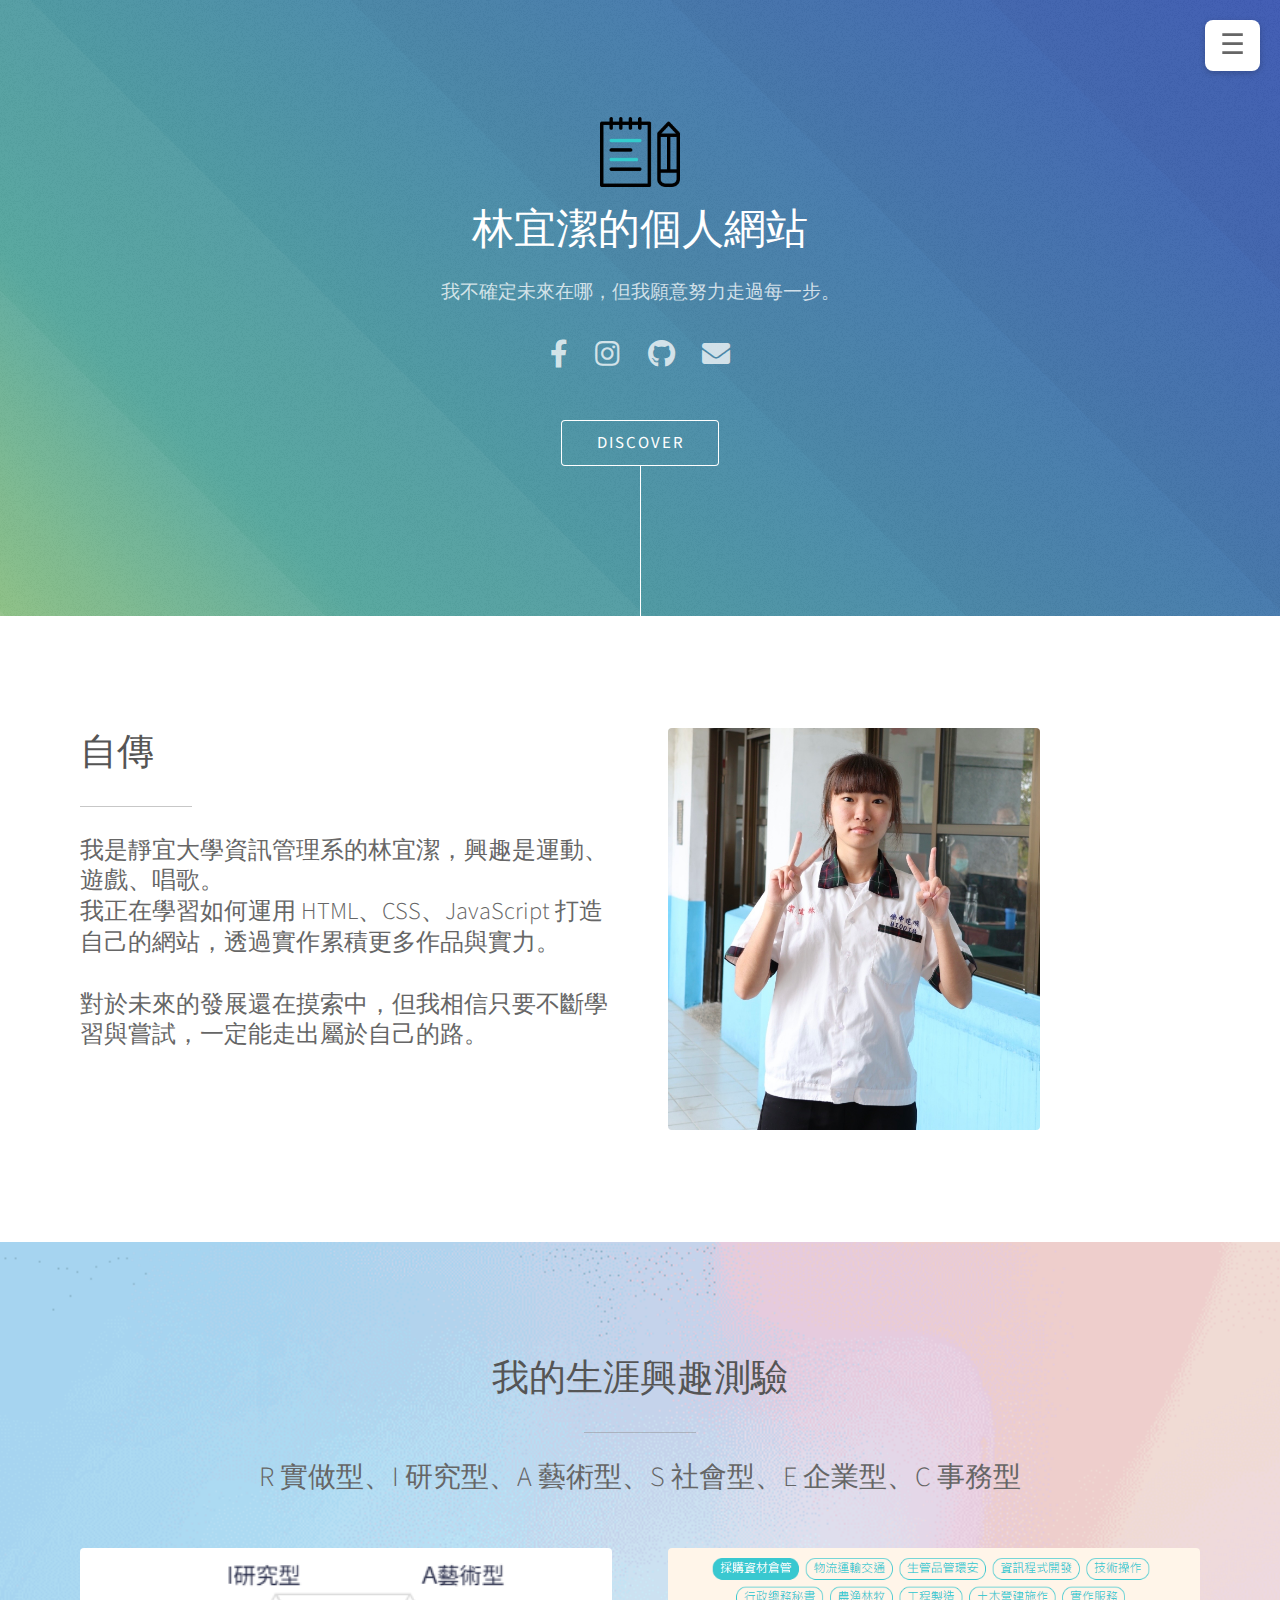
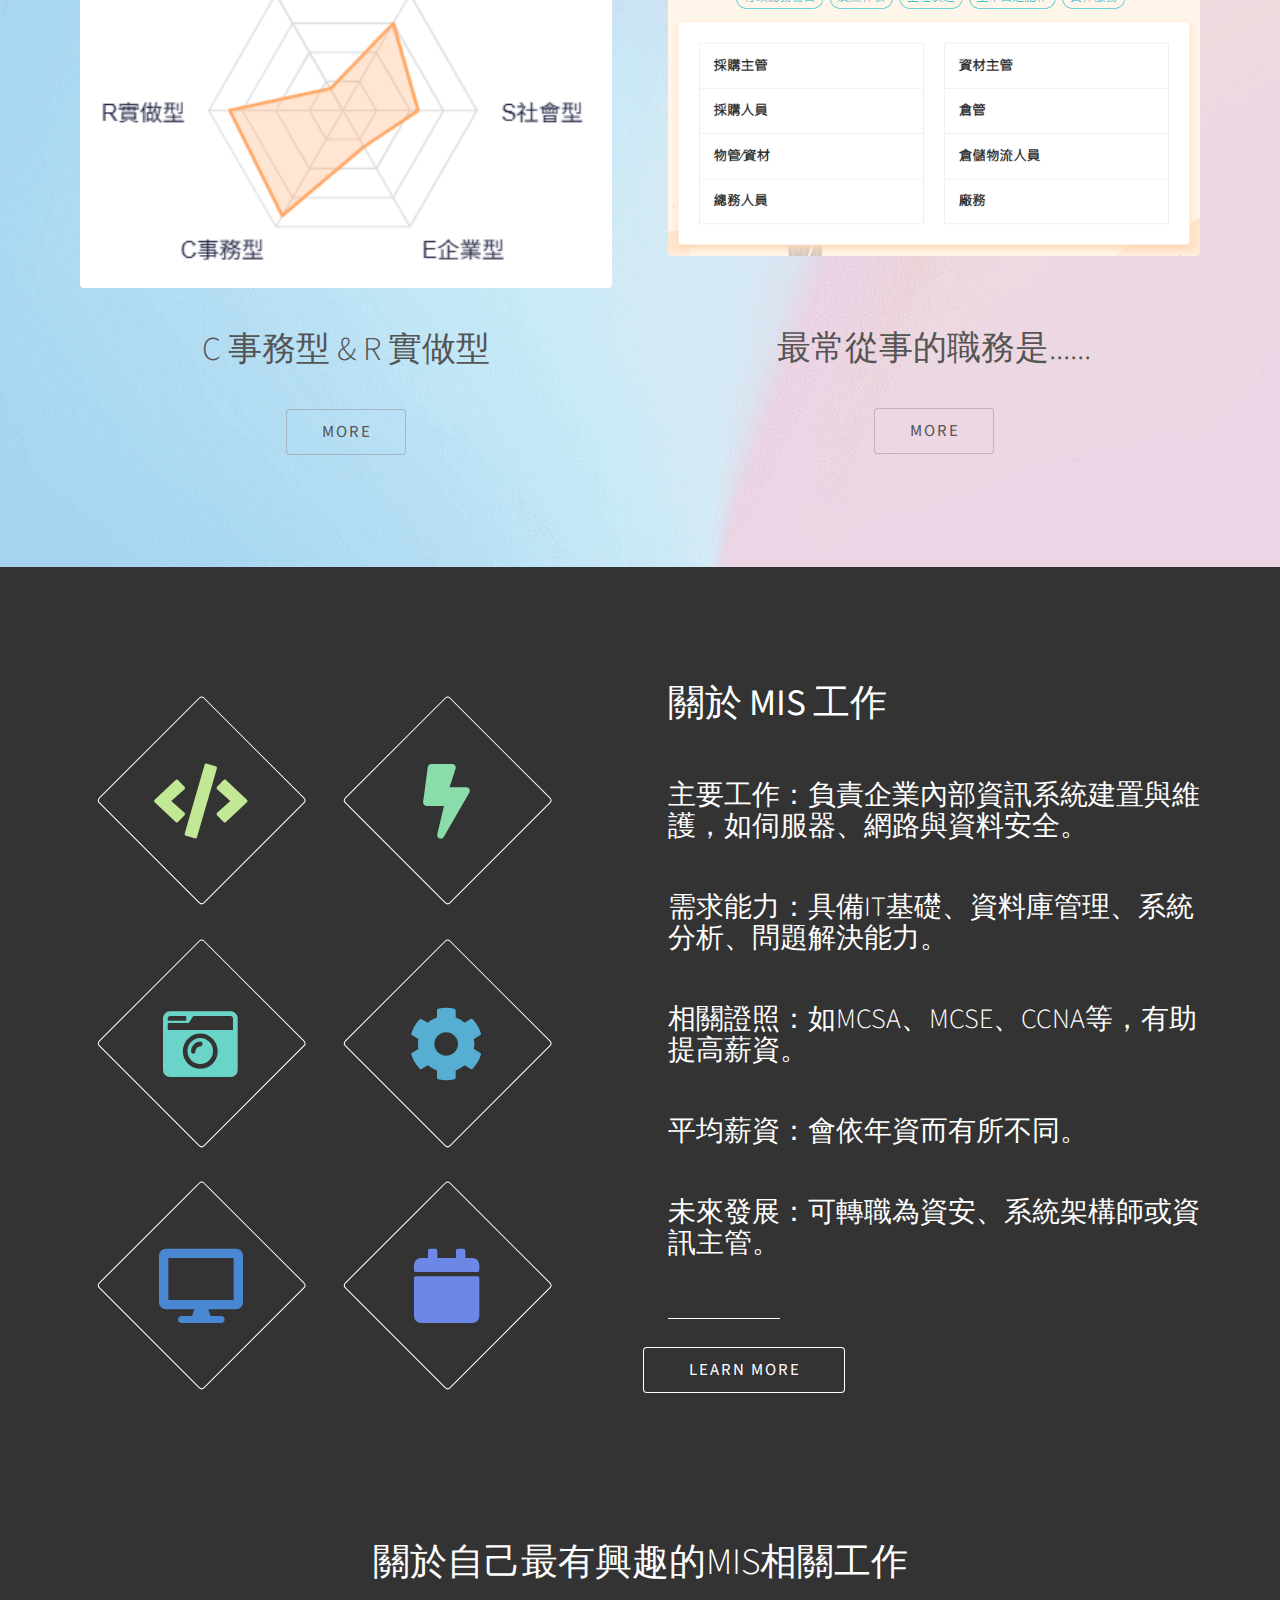
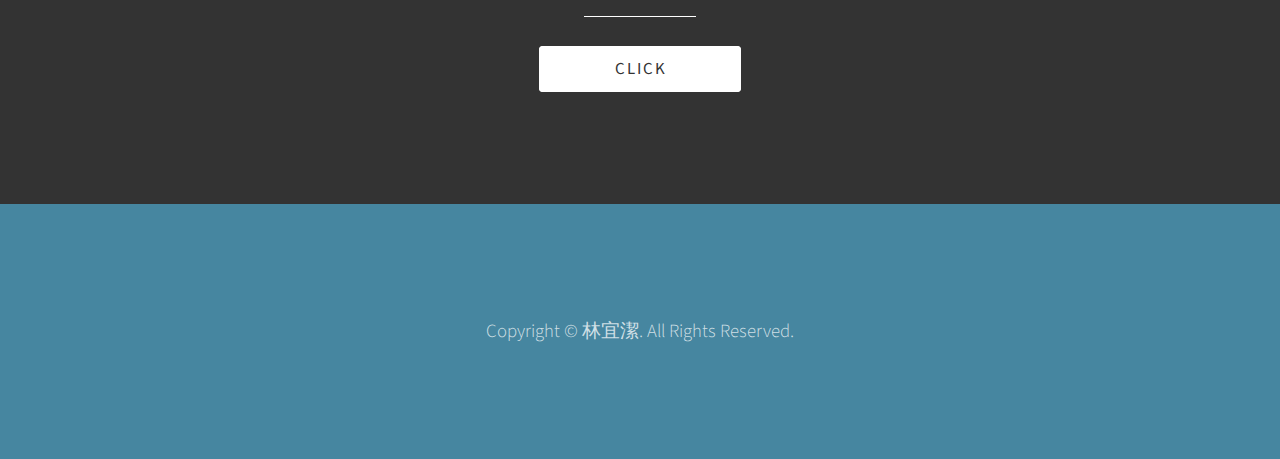
<file: index.html>
<!DOCTYPE HTML>
<!--
	Photon by HTML5 UP
	html5up.net | @ajlkn
	Free for personal and commercial use under the CCA 3.0 license (html5up.net/license)
-->
<html>
<head>
	<title>Photon by HTML5 UP</title>
	<meta charset="utf-8" />
	<meta name="viewport" content="width=device-width, initial-scale=1, user-scalable=no" />
	<link rel="stylesheet" href="assets/css/main.css" />
	<noscript><link rel="stylesheet" href="assets/css/noscript.css" /></noscript>
	<style>
		#menuToggle {
			position: fixed;
			top: 20px;
			right: 20px;
			z-index: 1001;
			background-color: #fff;
			padding: 10px 15px;
			border-radius: 8px;
			box-shadow: 0 2px 6px rgba(0,0,0,0.2);
			cursor: pointer;
			font-size: 1.5em;
			user-select: none;
		}

		#navMenu {
			position: fixed;
			top: 70px;
			right: 20px;
			z-index: 1000;
			display: none;
			background: rgba(255, 255, 255, 0.95);
			padding: 15px;
			border-radius: 10px;
			box-shadow: 0 2px 6px rgba(0,0,0,0.2);
		}

		#navMenu ul {
			list-style: none;
			margin: 0;
			padding: 0;
		}

		#navMenu ul li {
			margin: 10px 0;
		}

		#navMenu ul li a {
			text-decoration: none;
			color: #333;
			font-weight: bold;
		}
	</style>
</head>
<body class="is-preload">

	<!-- Hamburger Button -->
	<div id="menuToggle">☰</div>

	<!-- Toggle Menu -->
	<nav id="navMenu">
		<ul>
			<li><a href="#header">首頁</a></li>
			<li><a href="#one">自傳</a></li>
			<li><a href="#two">興趣測驗</a></li>
			<li><a href="#three">MIS介紹</a></li>
			<li><a href="#four">興趣工作</a></li>
		</ul>
	</nav>

	<!-- 其餘內容從 header 開始 -->
	<section id="header">
		<div class="inner">
			<img src="images/notebook.png" alt="Notebook" style="width: 80px; height: auto;" />
			<h1><strong>林宜潔的個人網站</strong></h1>
			<p>我不確定未來在哪，但我願意努力走過每一步。</p><br/>
			<div class="social-vertical">
				<ul class="icons">
					<li><a href="https://www.facebook.com/profile.php?id=100009641599571" class="icon brands alt fa-facebook-f"><span class="label">Facebook</span></a></li>
					<li><a href="https://www.instagram.com/k._16l/" class="icon brands alt fa-instagram"><span class="label">Instagram</span></a></li>
					<li><a href="https://github.com/kmbij/lyj" class="icon brands alt fa-github"><span class="label">GitHub</span></a></li>
					<li><a href="email.html" class="icon solid alt fa-envelope"><span class="label">Email</span></a></li>
				</ul>
			</div>
			<ul class="actions special">
				<li><a href="#one" class="button scrolly">Discover</a></li>
			</ul>
		</div>
	</section>

	<!-- Section One：自傳 -->
	<section id="one" class="main style1">
		<div class="container">
			<div class="row gtr-150">
				<div class="col-6 col-12-medium">
					<header class="major"><h2>自傳</h2></header>
					<p style="font-size: 1.3em;">
						我是靜宜大學資訊管理系的林宜潔，興趣是運動、遊戲、唱歌。<br />
						我正在學習如何運用 HTML、CSS、JavaScript 打造自己的網站，透過實作累積更多作品與實力。<br /><br />
						對於未來的發展還在摸索中，但我相信只要不斷學習與嘗試，一定能走出屬於自己的路。
					</p>
				</div>
				
				<div class="col-6 col-12-medium imp-medium">
					<span class="image fit"><img src="images/林宜潔2.jpg" alt="我的照片" style="width: 70%; height: auto;" /></span>
				</div>
			</div>
		</div>
	</section>

	<!-- Section Two：興趣測驗 -->
	<section id="two" class="main style1 special" style="background-image: url('images/background.png'); background-size: cover; background-position: center; background-repeat: no-repeat;">
		<div class="container">
			<header class="major"><h2>我的生涯興趣測驗</h2></header>
			<p style="font-size: 1.5em;">R 實做型、I 研究型、A 藝術型、S 社會型、E 企業型、C 事務型</p>
			<div class="row gtr-150">
				<div class="col-6 col-11-medium">
					<span class="image fit"><img src="images/interest3.png" alt="生涯興趣圖片" /></span>
					<h3 style="font-size: 1.8em;">C 事務型 & R 實做型</h3>
					<ul class="actions special"><li><a href="interest1.html" class="button">More</a></li></ul>
				</div>
				<div class="col-6 col-12-medium">
					<span class="image fit"><img src="images/interest2.png" alt="生涯興趣圖片" /></span><br/>
					<h3 style="font-size: 1.8em;">最常從事的職務是......</h3>
					<ul class="actions special"><li><a href="interest2.html" class="button">More</a></li></ul>
				</div>
			</div>
		</div>
	</section>

	<!-- Section Three：MIS介紹 -->
	<section id="three" class="main style2">
		<div class="container">
			<div class="row gtr-150">
				<div class="col-6 col-12-medium">
					<ul class="major-icons">
						<li><span class="icon solid style1 major fa-code"></span></li>
						<li><span class="icon solid style2 major fa-bolt"></span></li>
						<li><span class="icon solid style3 major fa-camera-retro"></span></li>
						<li><span class="icon solid style4 major fa-cog"></span></li>
						<li><span class="icon solid style5 major fa-desktop"></span></li>
						<li><span class="icon solid style6 major fa-calendar"></span></li>
					</ul>
				</div>
				<div class="col-6 col-12-medium">
					<header class="major">
						<h2><strong>關於 MIS 工作</strong></h2><br/>
						<p style="font-size: 1.5em;"><strong>主要工作</strong>：負責企業內部資訊系統建置與維護，如伺服器、網路與資料安全。</p><br/>
						<p style="font-size: 1.5em;"><strong>需求能力</strong>：具備IT基礎、資料庫管理、系統分析、問題解決能力。</p><br/>
						<p style="font-size: 1.5em;"><strong>相關證照</strong>：如MCSA、MCSE、CCNA等，有助提高薪資。</p><br/>
						<p style="font-size: 1.5em;"><strong>平均薪資</strong>：會依年資而有所不同。</p><br/>
						<p style="font-size: 1.5em;"><strong>未來發展</strong>：可轉職為資安、系統架構師或資訊主管。</p><br/>
					</header>
					<ul class="actions special" style="margin-left: -190px;">
						<li><a href="https://careermaster.1111.com.tw/detail/140402/" class="button wide" target="_blank">Learn More</a></li>
					</ul>
				</div>
			</div>
		</div>
	</section>

	<!-- Section Four：興趣工作 -->
	<section id="four" class="main style2 special" style="padding-top: 1em;">
		<div class="container">
			<header class="major"><h2>關於自己最有興趣的MIS相關工作</h2></header>
			<ul class="actions special">
				<li><a href="job.html" class="button wide primary">Click</a></li>
			</ul>
		</div>
	</section>


	<!-- Footer -->
	<section id="footer">
		<footer>
		Copyright ©  林宜潔. All Rights Reserved.
		</footer>
	</section>

	<!-- Scripts -->
	<script src="assets/js/jquery.min.js"></script>
	<script src="assets/js/jquery.scrolly.min.js"></script>
	<script src="assets/js/browser.min.js"></script>
	<script src="assets/js/breakpoints.min.js"></script>
	<script src="assets/js/util.js"></script>
	<script src="assets/js/main.js"></script>
	<script>
		document.getElementById("menuToggle").addEventListener("click", function () {
			var menu = document.getElementById("navMenu");
			if (menu.style.display === "block") {
				menu.style.display = "none";
			} else {
				menu.style.display = "block";
			}
		});
	</script>
</body>
</html>
</file>
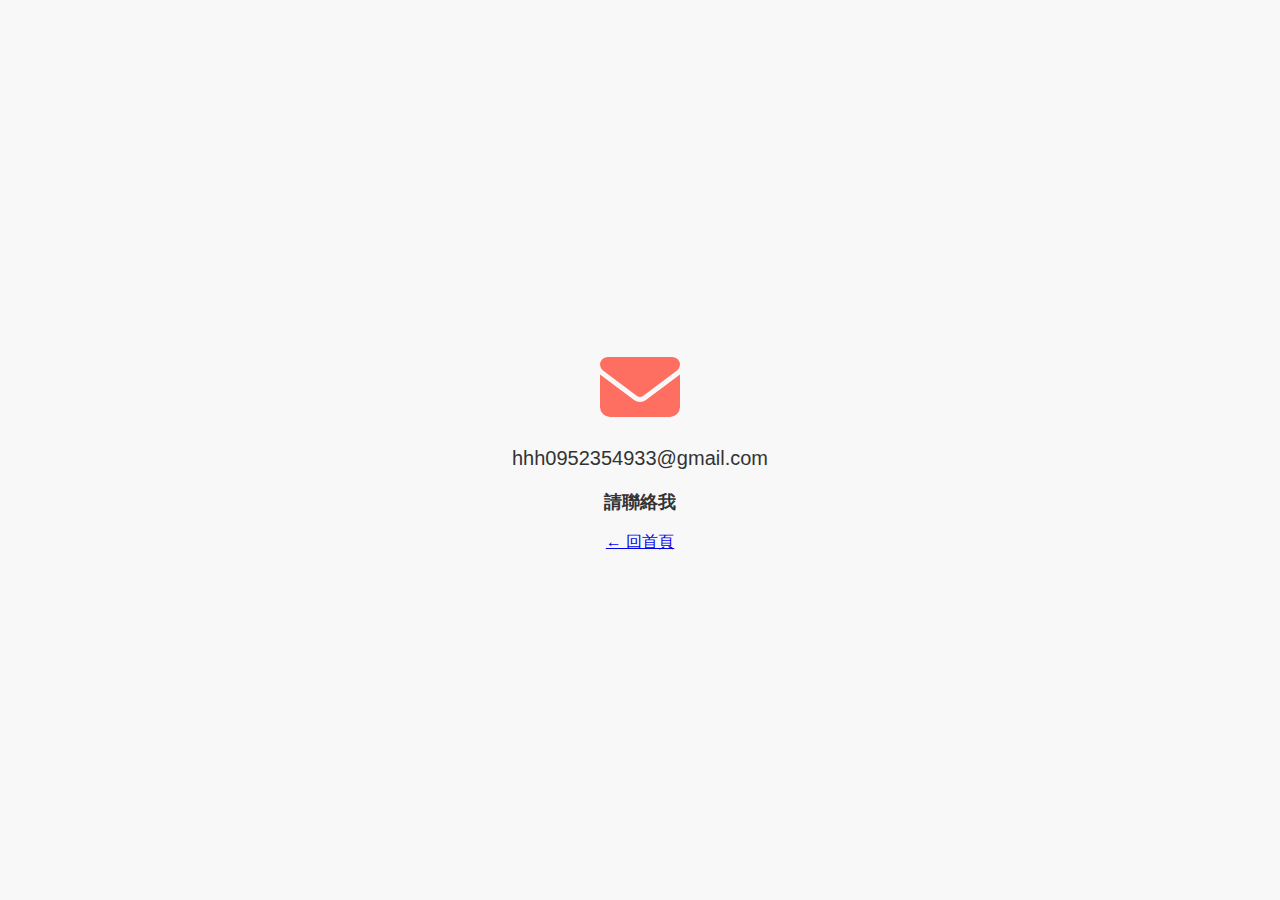
<file: email.html>
<!DOCTYPE html>
<html lang="zh-Hant">
<head>
	<meta charset="UTF-8">
	<meta name="viewport" content="width=device-width, initial-scale=1.0">
	<title>聯絡我</title>
	<link rel="stylesheet" href="https://cdnjs.cloudflare.com/ajax/libs/font-awesome/6.5.0/css/all.min.css">
	<style>
		body {
			display: flex;
			justify-content: center;
			align-items: center;
			flex-direction: column;
			height: 100vh;
			margin: 0;
			font-family: "Segoe UI", sans-serif;
			background-color: #f8f8f8;
			color: #333;
		}
		.email-icon {
			font-size: 80px;
			color: #ff6f61;
			margin-bottom: 20px;
		}
		.email-text {
			font-size: 20px;
		}
		.message {
			margin-top: 20px;
			font-size: 18px;
			font-weight: bold;
		}
	</style>
</head>
<body>

	<!-- Email 圖示 -->
	<i class="fas fa-envelope email-icon"></i>

	<!-- 帳號 -->
	<div class="email-text">hhh0952354933@gmail.com</div>

	<!-- 空一行再顯示訊息 -->
	<div class="message">請聯絡我</div><br/>

	<!-- 新增在 message 底下 -->
	<div class="back-home">
		<a href="index.html">← 回首頁</a>
	</div>


</body>
</html>
</file>
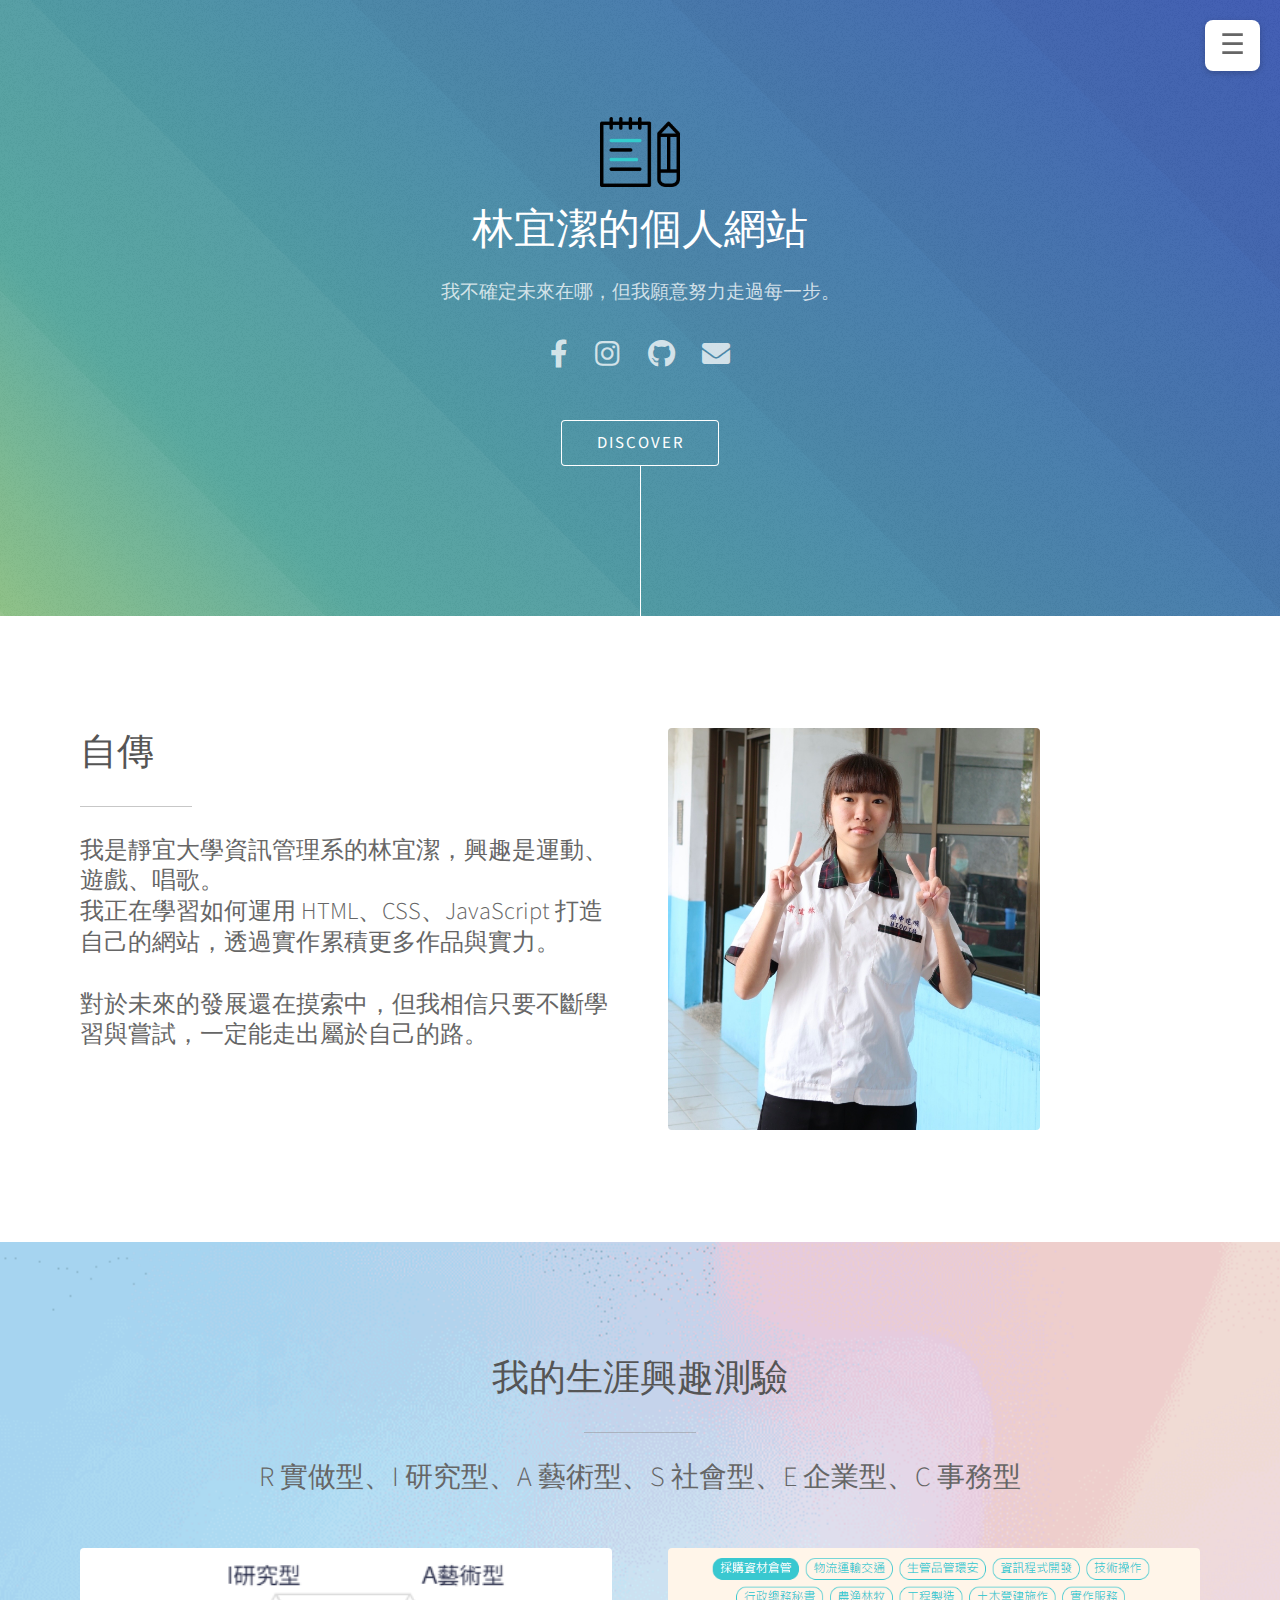
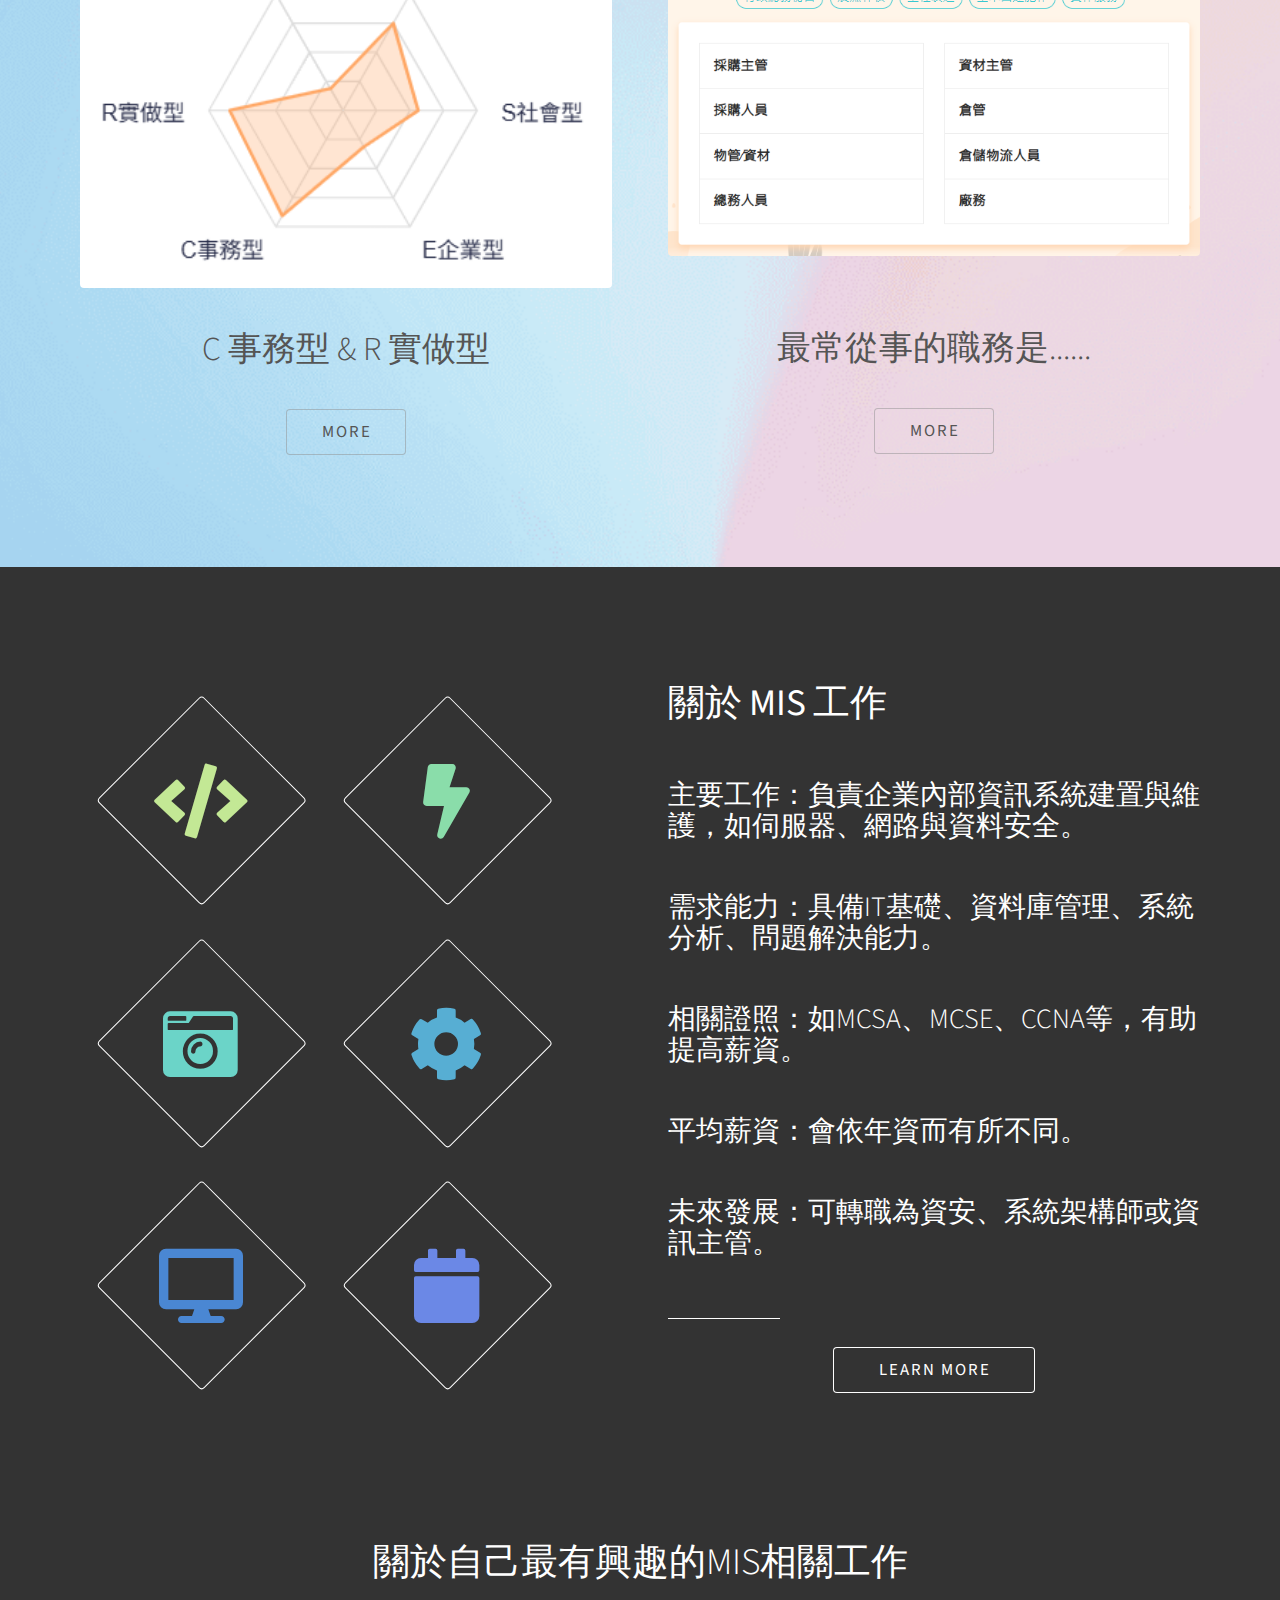
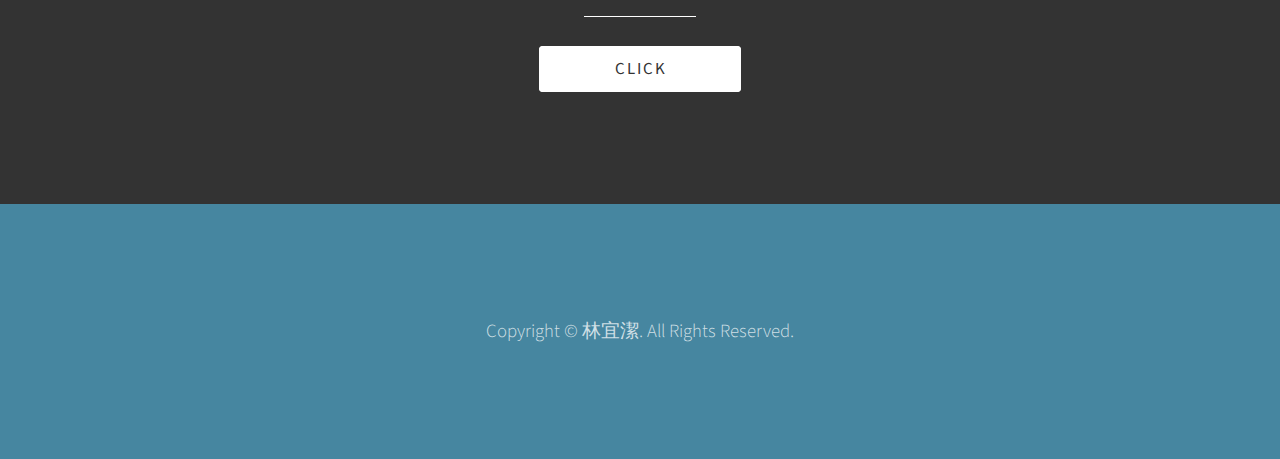
<file: index1.html>
<!DOCTYPE HTML>
<!--
	Photon by HTML5 UP
	html5up.net | @ajlkn
	Free for personal and commercial use under the CCA 3.0 license (html5up.net/license)
-->
<html>
<head>
	<title>Photon by HTML5 UP</title>
	<meta charset="utf-8" />
	<meta name="viewport" content="width=device-width, initial-scale=1, user-scalable=no" />
	<link rel="stylesheet" href="assets/css/main.css" />
	<noscript><link rel="stylesheet" href="assets/css/noscript.css" /></noscript>
	<style>
		#menuToggle {
			position: fixed;
			top: 20px;
			right: 20px;
			z-index: 1001;
			background-color: #fff;
			padding: 10px 15px;
			border-radius: 8px;
			box-shadow: 0 2px 6px rgba(0,0,0,0.2);
			cursor: pointer;
			font-size: 1.5em;
			user-select: none;
		}

		#navMenu {
			position: fixed;
			top: 70px;
			right: 20px;
			z-index: 1000;
			display: none;
			background: rgba(255, 255, 255, 0.95);
			padding: 15px;
			border-radius: 10px;
			box-shadow: 0 2px 6px rgba(0,0,0,0.2);
		}

		#navMenu ul {
			list-style: none;
			margin: 0;
			padding: 0;
		}

		#navMenu ul li {
			margin: 10px 0;
		}

		#navMenu ul li a {
			text-decoration: none;
			color: #333;
			font-weight: bold;
		}
	</style>
</head>
<body class="is-preload">

	<!-- Hamburger Button -->
	<div id="menuToggle">☰</div>

	<!-- Toggle Menu -->
	<nav id="navMenu">
		<ul>
			<li><a href="#header">首頁</a></li>
			<li><a href="#one">自傳</a></li>
			<li><a href="#two">興趣測驗</a></li>
			<li><a href="#three">MIS介紹</a></li>
			<li><a href="#four">興趣工作</a></li>
		</ul>
	</nav>

	<!-- 其餘內容從 header 開始 -->
	<section id="header">
		<div class="inner">
			<img src="images/notebook.png" alt="Notebook" style="width: 80px; height: auto;" />
			<h1><strong>林宜潔的個人網站</strong></h1>
			<p>我不確定未來在哪，但我願意努力走過每一步。</p><br/>
			<div class="social-vertical">
				<ul class="icons">
					<li><a href="https://www.facebook.com/profile.php?id=100009641599571" class="icon brands alt fa-facebook-f"><span class="label">Facebook</span></a></li>
					<li><a href="https://www.instagram.com/k._16l/" class="icon brands alt fa-instagram"><span class="label">Instagram</span></a></li>
					<li><a href="https://github.com/kmbij/lyj" class="icon brands alt fa-github"><span class="label">GitHub</span></a></li>
					<li><a href="email.html" class="icon solid alt fa-envelope"><span class="label">Email</span></a></li>
				</ul>
			</div>
			<ul class="actions special">
				<li><a href="#one" class="button scrolly">Discover</a></li>
			</ul>
		</div>
	</section>

	<!-- Section One：自傳 -->
	<section id="one" class="main style1">
		<div class="container">
			<div class="row gtr-150">
				<div class="col-6 col-12-medium">
					<header class="major"><h2>自傳</h2></header>
					<p style="font-size: 1.3em;">
						我是靜宜大學資訊管理系的林宜潔，興趣是運動、遊戲、唱歌。<br />
						我正在學習如何運用 HTML、CSS、JavaScript 打造自己的網站，透過實作累積更多作品與實力。<br /><br />
						對於未來的發展還在摸索中，但我相信只要不斷學習與嘗試，一定能走出屬於自己的路。
					</p>
				</div>
				
				<div class="col-6 col-12-medium imp-medium">
					<span class="image fit"><img src="images/林宜潔2.jpg" alt="我的照片" style="width: 70%; height: auto;" /></span>
				</div>
			</div>
		</div>
	</section>

	<!-- Section Two：興趣測驗 -->
	<section id="two" class="main style1 special" style="background-image: url('images/background.png'); background-size: cover; background-position: center; background-repeat: no-repeat;">
		<div class="container">
			<header class="major"><h2>我的生涯興趣測驗</h2></header>
			<p style="font-size: 1.5em;">R 實做型、I 研究型、A 藝術型、S 社會型、E 企業型、C 事務型</p>
			<div class="row gtr-150">
				<div class="col-6 col-11-medium">
					<span class="image fit"><img src="images/interest3.png" alt="生涯興趣圖片" /></span>
					<h3 style="font-size: 1.8em;">C 事務型 & R 實做型</h3>
					<ul class="actions special"><li><a href="interest1.html" class="button">More</a></li></ul>
				</div>
				<div class="col-6 col-12-medium">
					<span class="image fit"><img src="images/interest2.png" alt="生涯興趣圖片" /></span><br/>
					<h3 style="font-size: 1.8em;">最常從事的職務是......</h3>
					<ul class="actions special"><li><a href="interest2.html" class="button">More</a></li></ul>
				</div>
			</div>
		</div>
	</section>

	<!-- Section Three：MIS介紹 -->
	<section id="three" class="main style2">
		<div class="container">
			<div class="row gtr-150">
				<div class="col-6 col-12-medium">
					<ul class="major-icons">
						<li><span class="icon solid style1 major fa-code"></span></li>
						<li><span class="icon solid style2 major fa-bolt"></span></li>
						<li><span class="icon solid style3 major fa-camera-retro"></span></li>
						<li><span class="icon solid style4 major fa-cog"></span></li>
						<li><span class="icon solid style5 major fa-desktop"></span></li>
						<li><span class="icon solid style6 major fa-calendar"></span></li>
					</ul>
				</div>
				<div class="col-6 col-12-medium">
					<header class="major">
						<h2><strong>關於 MIS 工作</strong></h2><br/>
						<p style="font-size: 1.5em;"><strong>主要工作</strong>：負責企業內部資訊系統建置與維護，如伺服器、網路與資料安全。</p><br/>
						<p style="font-size: 1.5em;"><strong>需求能力</strong>：具備IT基礎、資料庫管理、系統分析、問題解決能力。</p><br/>
						<p style="font-size: 1.5em;"><strong>相關證照</strong>：如MCSA、MCSE、CCNA等，有助提高薪資。</p><br/>
						<p style="font-size: 1.5em;"><strong>平均薪資</strong>：會依年資而有所不同。</p><br/>
						<p style="font-size: 1.5em;"><strong>未來發展</strong>：可轉職為資安、系統架構師或資訊主管。</p><br/>
					</header>
					<ul class="actions special mis-button-adjust">
					  <li><a href="https://careermaster.1111.com.tw/detail/140402/" class="button wide" target="_blank">Learn More</a></li>
					</ul>

				</div>
			</div>
		</div>
	</section>

	<!-- Section Four：興趣工作 -->
	<section id="four" class="main style2 special" style="padding-top: 1em;">
		<div class="container">
			<header class="major"><h2>關於自己最有興趣的MIS相關工作</h2></header>
			<ul class="actions special">
				<li><a href="job.html" class="button wide primary">Click</a></li>
			</ul>
		</div>
	</section>


	<!-- Footer -->
	<section id="footer">
		<footer>
		Copyright ©  林宜潔. All Rights Reserved.
		</footer>
	</section>

	<!-- Scripts -->
	<script src="assets/js/jquery.min.js"></script>
	<script src="assets/js/jquery.scrolly.min.js"></script>
	<script src="assets/js/browser.min.js"></script>
	<script src="assets/js/breakpoints.min.js"></script>
	<script src="assets/js/util.js"></script>
	<script src="assets/js/main.js"></script>
	<script>
		document.getElementById("menuToggle").addEventListener("click", function () {
			var menu = document.getElementById("navMenu");
			if (menu.style.display === "block") {
				menu.style.display = "none";
			} else {
				menu.style.display = "block";
			}
		});
	</script>
</body>
</html>
</file>
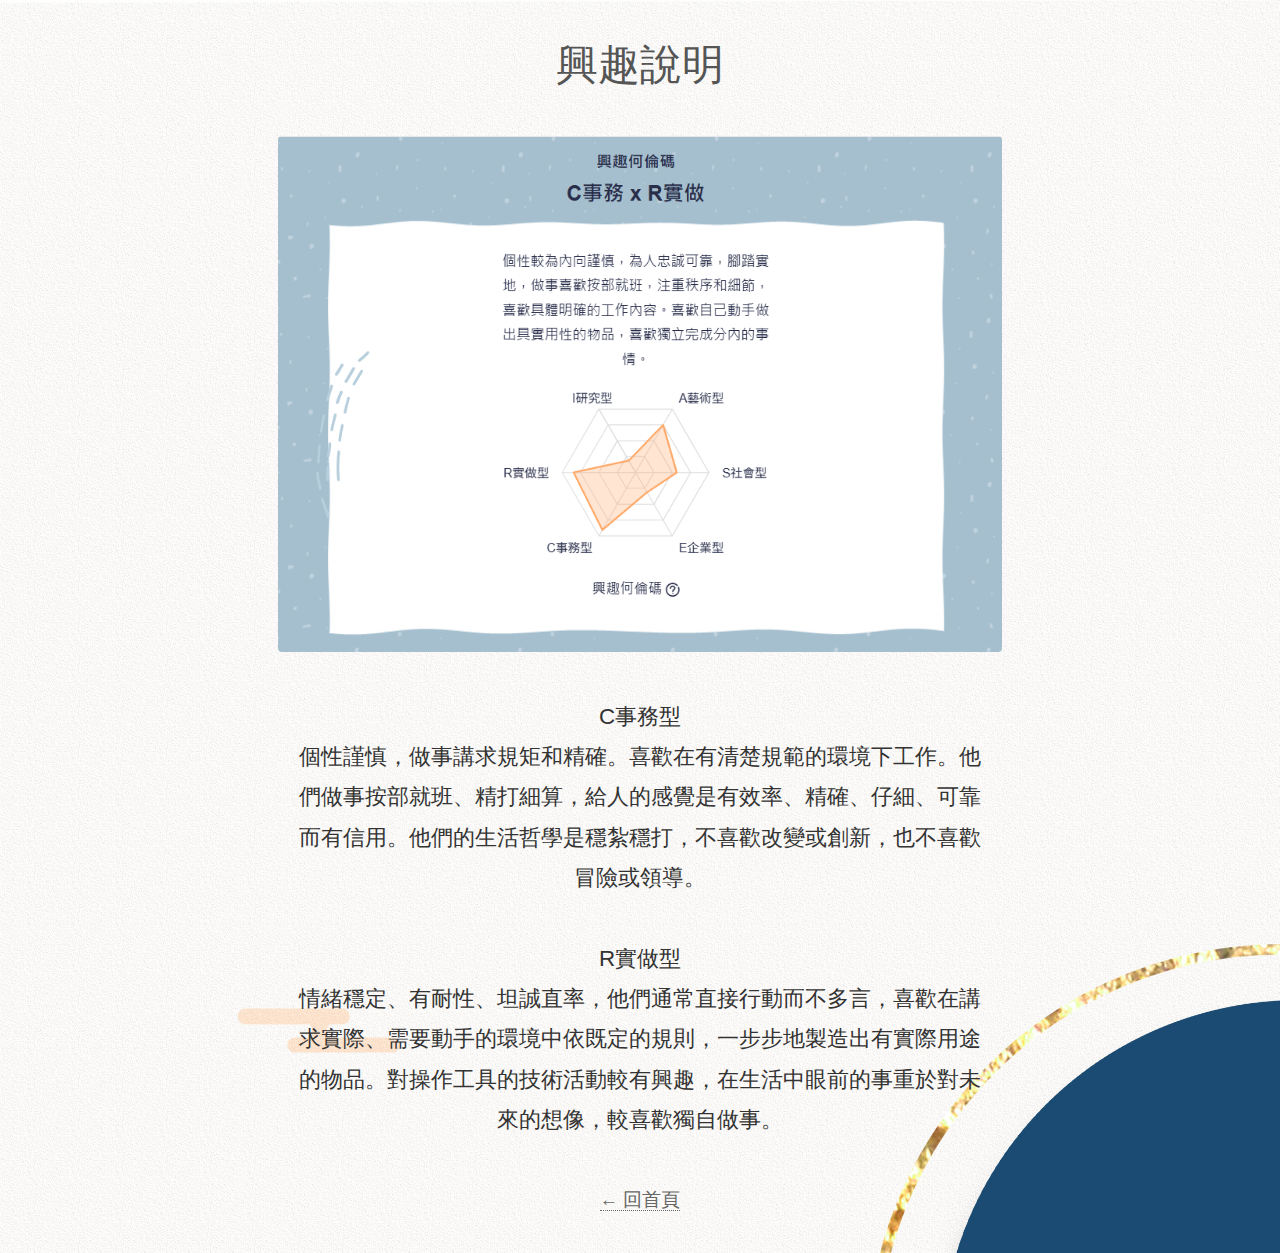
<file: interest1.html>
<!DOCTYPE html>
<html lang="zh-Hant">
<head>
	<meta charset="UTF-8">
	<meta name="viewport" content="width=device-width, initial-scale=1.0">
	<title>興趣說明</title>
	<link rel="stylesheet" href="assets/css/main.css" />
	<style>
		body {
			text-align: center;
			padding: 2em;
			font-family: sans-serif;
			background-image: url('images/background2.jpg'); /* 加背景圖片 */
			background-size: cover; /* 讓圖片覆蓋整個頁面 */
			background-position: center center; /* 置中顯示圖片 */
			background-repeat: no-repeat; /* 不重複 */
		}
		st-img {
			max-width: 100%;
			height: auto;
			border-radius: 10px;
			box-shadow: 0 4px 12px rgba(0,0,0,0.1);
		}
		.description {
			margin-top: 2em;
			font-size: 1.2em;
			line-height: 1.8em;
			color: #333;
			max-width: 700px;
			margin-left: auto;
			margin-right: auto;
		}
	</style>
</head>
<body>

	<h1>興趣說明</h1>
	<span class="image fit">
	<img src="images/interest1.png" alt="生涯興趣圖片" style="width: 60%; height: auto; display: block; margin: 0 auto;" />
	</span>

	<div class="description">
		<p>
		C事務型<br/>
		個性謹慎，做事講求規矩和精確。喜歡在有清楚規範的環境下工作。他們做事按部就班、精打細算，給人的感覺是有效率、精確、仔細、可靠而有信用。他們的生活哲學是穩紮穩打，不喜歡改變或創新，也不喜歡冒險或領導。<br/><br/>
		R實做型<br/>
		情緒穩定、有耐性、坦誠直率，他們通常直接行動而不多言，喜歡在講求實際、需要動手的環境中依既定的規則，一步步地製造出有實際用途的物品。對操作工具的技術活動較有興趣，在生活中眼前的事重於對未來的想像，較喜歡獨自做事。

		</p>
	</div>
	<div class="back-home">
		<a href="index.html#two">← 回首頁</a>
	</div>

</body>
</html>
</file>
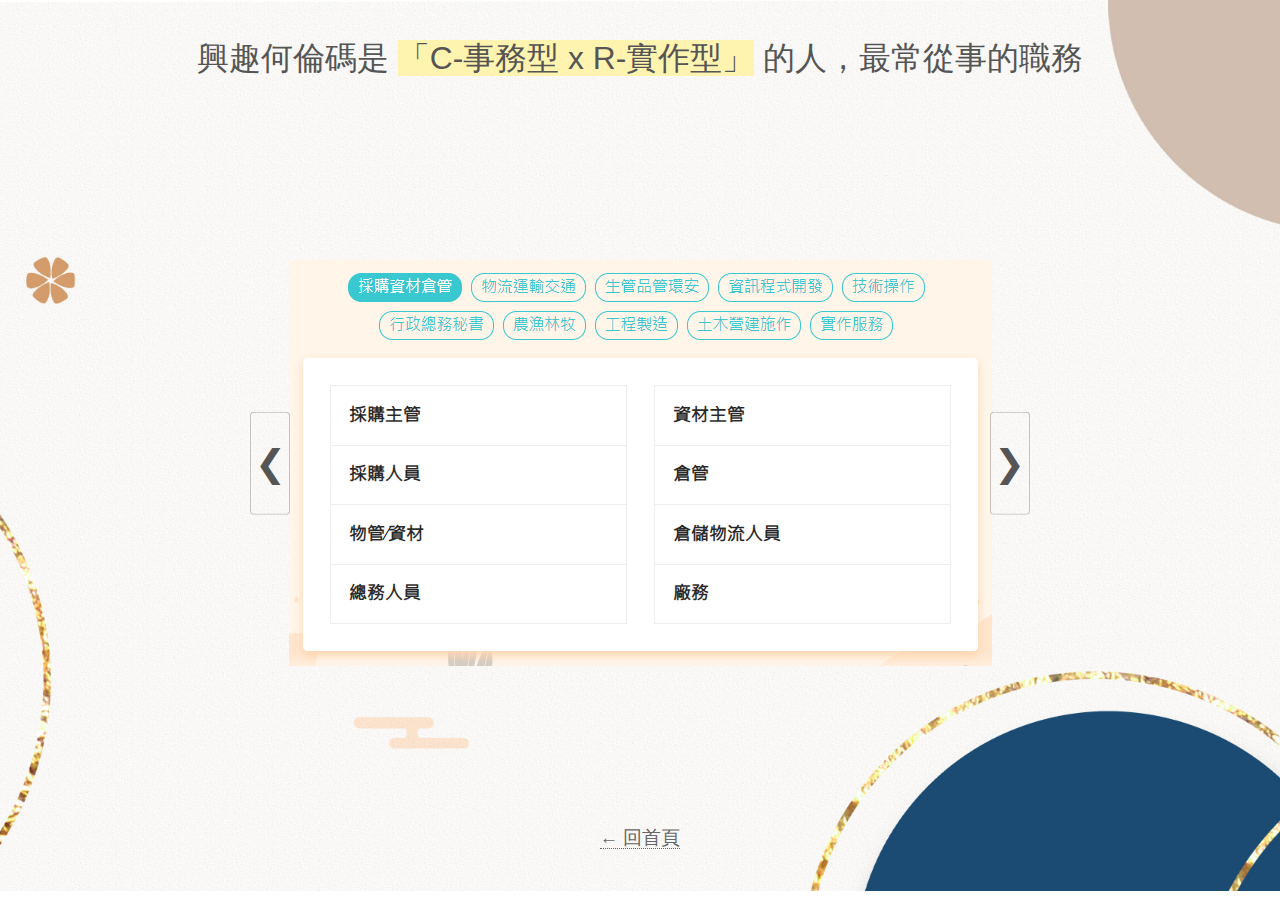
<file: Interest2.html>
<!DOCTYPE html>
<html lang="zh-Hant">
<head>
	<meta charset="UTF-8">
	<meta name="viewport" content="width=device-width, initial-scale=1.0">
	<title>興趣說明</title>
	<link rel="stylesheet" href="assets/css/main.css" />
	<style>
		body {
			text-align: center;
			padding: 2em;
			font-family: sans-serif;
			background-image: url('images/background2.jpg'); /* 加背景圖片 */
			background-size: cover; /* 讓圖片覆蓋整個頁面 */
			background-position: center center; /* 置中顯示圖片 */
			background-repeat: no-repeat; /* 不重複 */
		}
		.image-slider {
			position: relative;
			width: 100%;
			max-width: 800px;
			margin: 0 auto;
			overflow: hidden;
		}
		.slides {
			display: flex;
			transition: transform 0.5s ease-in-out;
		}
		.slide {
			width: 100%;
			flex-shrink: 0;
			display: flex;
			justify-content: center;
			align-items: center;
		}
		.slide img {
			max-width: 100%;
			height: auto;
			display: block;
		}
		.prev, .next {
			position: absolute;
			top: 50%;
			transform: translateY(-50%);
			font-size: 2em;
			color: white;
			background: none;
			border: none;
			outline: none;
			padding: 0;
			margin: 0;
			cursor: pointer;
			z-index: 10;
		}
		.prev {
			left: 10px;
		}
		.next {
			right: 10px;
		}
		.description {
			margin-top: 2em;
			font-size: 1.2em;
			line-height: 1.8em;
			color: #333;
			max-width: 700px;
			margin-left: auto;
			margin-right: auto;
		}
		.back-home {
			margin-top: 0.5em;
		}
	</style>
</head>
<body>

	<h1 style="font-size: 1.7em;">
  		興趣何倫碼是 
  		<span style="background-color: #fff3b0;">「C-事務型 x R-實作型」</span>
  		的人，最常從事的職務
	</h1>
	<div class="image-slider">
		<div class="slides">
			<div class="slide"><img src="images/interest2.png" alt="生涯興趣圖片" /></div>
			<div class="slide"><img src="images/interest2a.png" alt="生涯興趣圖片" /></div>
			<div class="slide"><img src="images/interest2b.png" alt="生涯興趣圖片" /></div>
			<div class="slide"><img src="images/interest2c.png" alt="生涯興趣圖片" /></div>
			<div class="slide"><img src="images/interest2d.png" alt="生涯興趣圖片" /></div>
			<div class="slide"><img src="images/interest2e.png" alt="生涯興趣圖片" /></div>
			<div class="slide"><img src="images/interest2f.png" alt="生涯興趣圖片" /></div>
			<div class="slide"><img src="images/interest2g.png" alt="生涯興趣圖片" /></div>
			<div class="slide"><img src="images/interest2h.png" alt="生涯興趣圖片" /></div>
			<div class="slide"><img src="images/interest2i.png" alt="生涯興趣圖片" /></div>
		</div>
		<button class="prev">&#10094;</button>
		<button class="next">&#10095;</button>
	</div>
	<div class="back-home">
		<a href="index.html#two">← 回首頁</a>
	</div>

	<script>
		const prevButton = document.querySelector('.prev');
		const nextButton = document.querySelector('.next');
		const slides = document.querySelector('.slides');
		let currentIndex = 0;

		function updateSlider() {
		const slideWidth = document.querySelector('.image-slider').offsetWidth;
			slides.style.transform = `translateX(-${currentIndex * slideWidth}px)`;
		}


		prevButton.addEventListener('click', () => {
			currentIndex = (currentIndex === 0) ? slides.children.length - 1 : currentIndex - 1;
			updateSlider();
		});

		nextButton.addEventListener('click', () => {
			currentIndex = (currentIndex === slides.children.length - 1) ? 0 : currentIndex + 1;
			updateSlider();
		});
	</script>

</body>
</html>
</file>
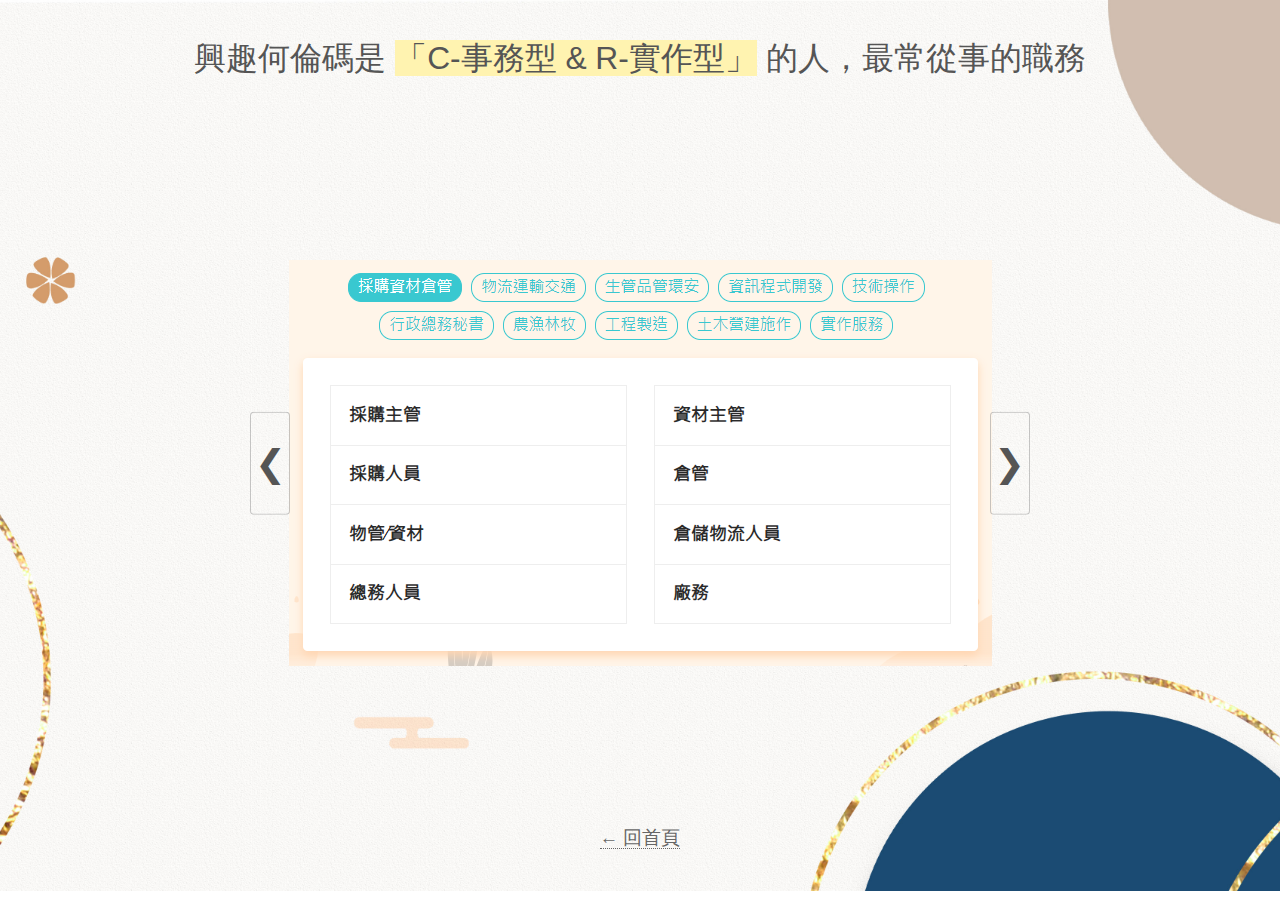
<file: interest2.html>
<!DOCTYPE html>
<html lang="zh-Hant">
<head>
	<meta charset="UTF-8">
	<meta name="viewport" content="width=device-width, initial-scale=1.0">
	<title>興趣說明</title>
	<link rel="stylesheet" href="assets/css/main.css" />
	<style>
		body {
			text-align: center;
			padding: 2em;
			font-family: sans-serif;
			background-image: url('images/background2.jpg'); /* 加背景圖片 */
			background-size: cover; /* 讓圖片覆蓋整個頁面 */
			background-position: center center; /* 置中顯示圖片 */
			background-repeat: no-repeat; /* 不重複 */
		}
		.image-slider {
			position: relative;
			width: 100%;
			max-width: 800px;
			margin: 0 auto;
			overflow: hidden;
		}
		.slides {
			display: flex;
			transition: transform 0.5s ease-in-out;
		}
		.slide {
			width: 100%;
			flex-shrink: 0;
			display: flex;
			justify-content: center;
			align-items: center;
		}
		.slide img {
			max-width: 100%;
			height: auto;
			display: block;
		}
		.prev, .next {
			position: absolute;
			top: 50%;
			transform: translateY(-50%);
			font-size: 2em;
			color: white;
			background: none;
			border: none;
			outline: none;
			padding: 0;
			margin: 0;
			cursor: pointer;
			z-index: 10;
		}
		.prev {
			left: 10px;
		}
		.next {
			right: 10px;
		}
		.description {
			margin-top: 2em;
			font-size: 1.2em;
			line-height: 1.8em;
			color: #333;
			max-width: 700px;
			margin-left: auto;
			margin-right: auto;
		}
		.back-home {
			margin-top: 0.5em;
		}
	</style>
</head>
<body>

	<h1 style="font-size: 1.7em;">
  		興趣何倫碼是 
  		<span style="background-color: #fff3b0;">「C-事務型 & R-實作型」</span>
  		的人，最常從事的職務
	</h1>
	<div class="image-slider">
		<div class="slides">
			<div class="slide"><img src="images/interest2.png" alt="生涯興趣圖片" /></div>
			<div class="slide"><img src="images/interest2a.png" alt="生涯興趣圖片" /></div>
			<div class="slide"><img src="images/interest2b.png" alt="生涯興趣圖片" /></div>
			<div class="slide"><img src="images/interest2c.png" alt="生涯興趣圖片" /></div>
			<div class="slide"><img src="images/interest2d.png" alt="生涯興趣圖片" /></div>
			<div class="slide"><img src="images/interest2e.png" alt="生涯興趣圖片" /></div>
			<div class="slide"><img src="images/interest2f.png" alt="生涯興趣圖片" /></div>
			<div class="slide"><img src="images/interest2g.png" alt="生涯興趣圖片" /></div>
			<div class="slide"><img src="images/interest2h.png" alt="生涯興趣圖片" /></div>
			<div class="slide"><img src="images/interest2i.png" alt="生涯興趣圖片" /></div>
		</div>
		<button class="prev">&#10094;</button>
		<button class="next">&#10095;</button>
	</div>
	<div class="back-home">
		<a href="index1.html#two">← 回首頁</a>
	</div>

	<script>
		const prevButton = document.querySelector('.prev');
		const nextButton = document.querySelector('.next');
		const slides = document.querySelector('.slides');
		let currentIndex = 0;

		function updateSlider() {
		const slideWidth = document.querySelector('.image-slider').offsetWidth;
			slides.style.transform = `translateX(-${currentIndex * slideWidth}px)`;
		}


		prevButton.addEventListener('click', () => {
			currentIndex = (currentIndex === 0) ? slides.children.length - 1 : currentIndex - 1;
			updateSlider();
		});

		nextButton.addEventListener('click', () => {
			currentIndex = (currentIndex === slides.children.length - 1) ? 0 : currentIndex + 1;
			updateSlider();
		});
	</script>

</body>
</html>
</file>
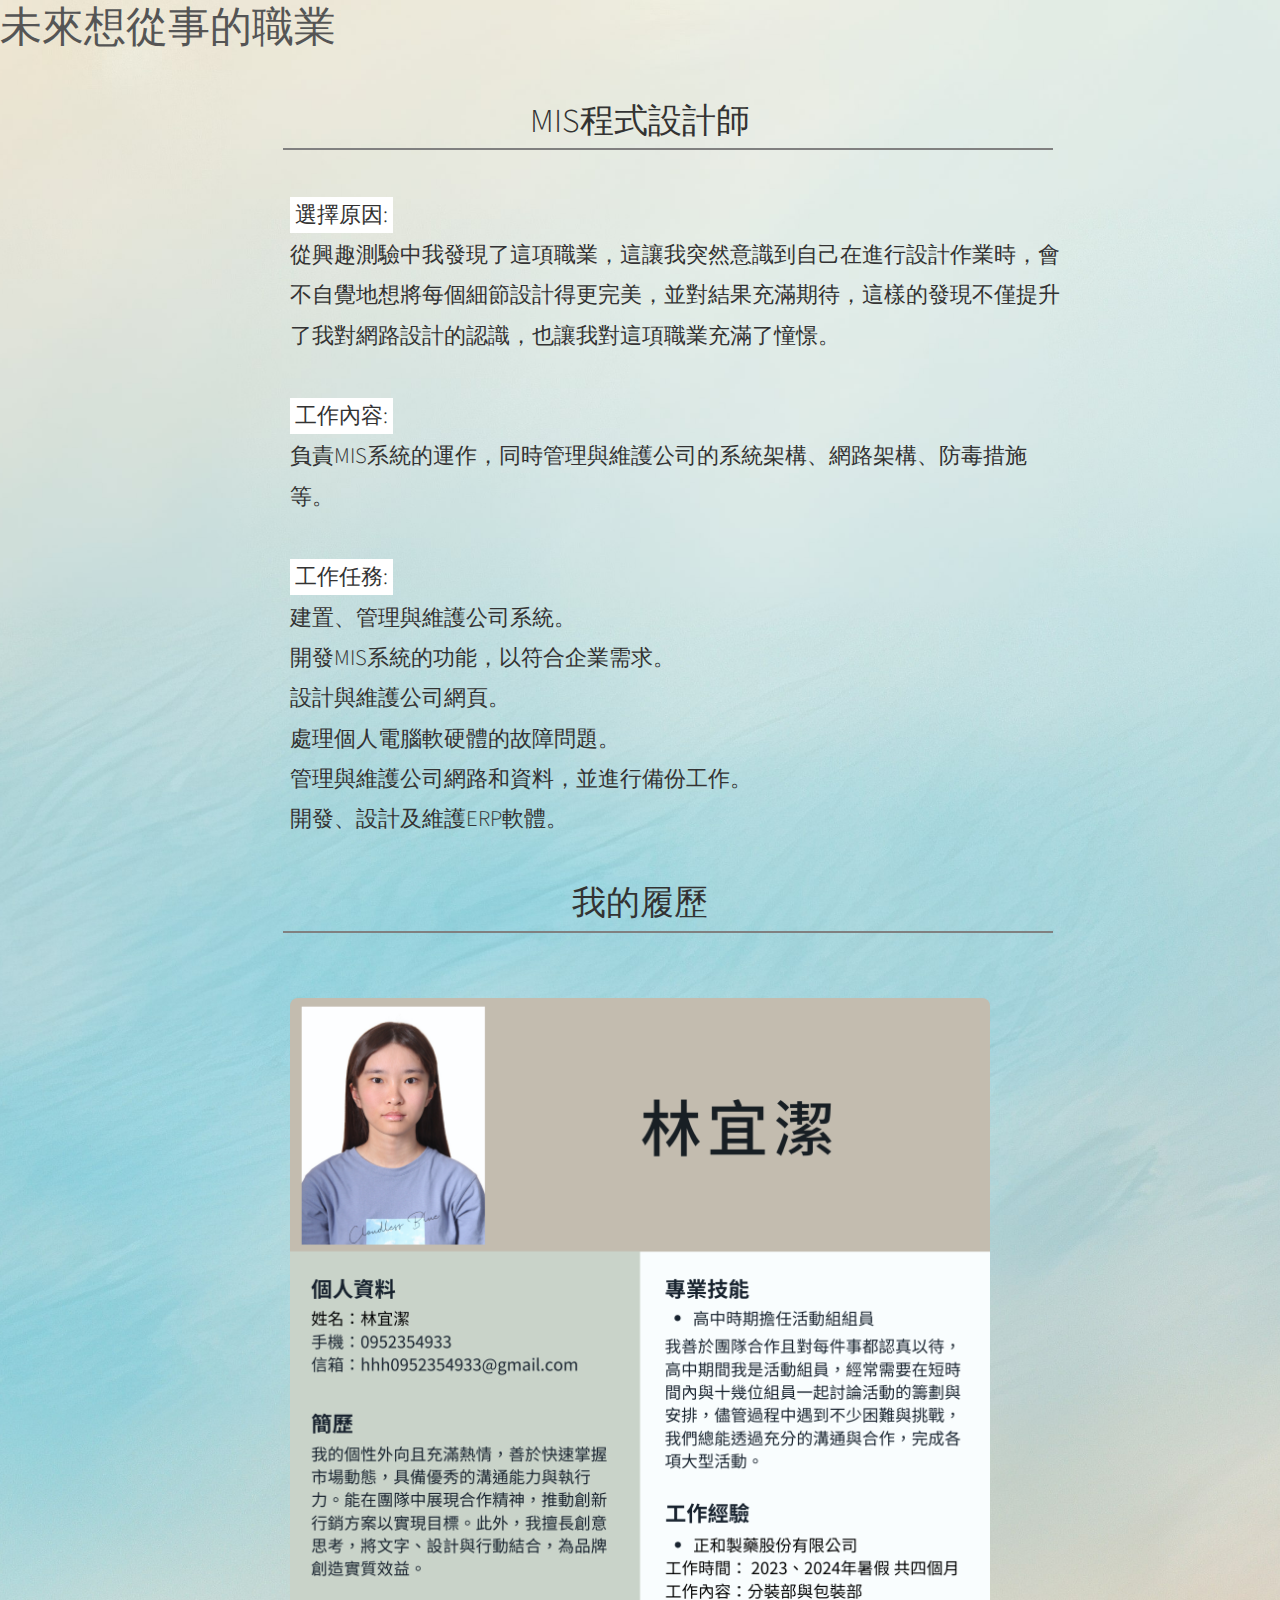
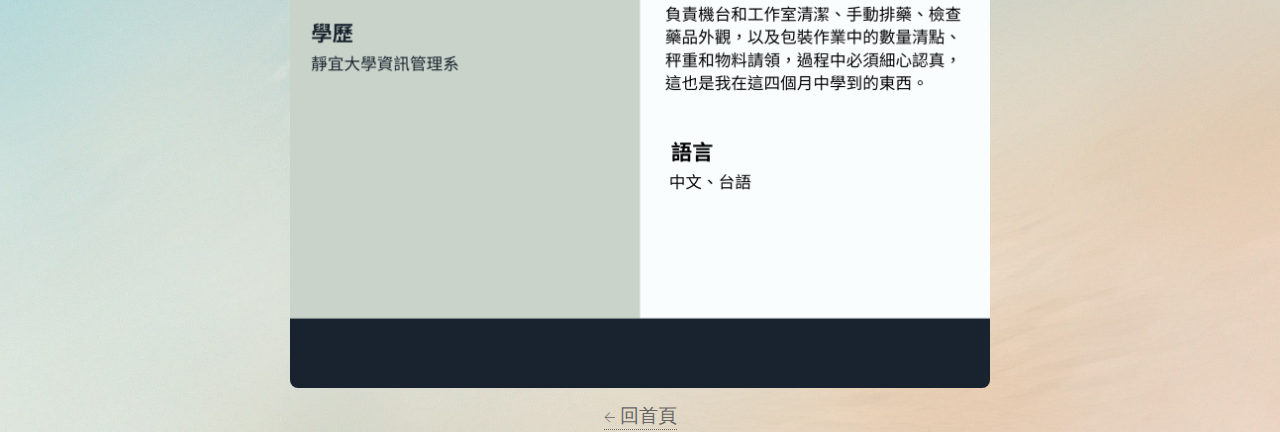
<file: job.html>
<!DOCTYPE html>
<html lang="zh-Hant">
<head>
    <meta charset="UTF-8">
    <meta name="viewport" content="width=device-width, initial-scale=1.0">
    <title>興趣工作</title>
    <link rel="stylesheet" href="assets/css/main.css" />
    <style>
        body {
            margin: 0;
            min-height: 100vh; /* 最小高度為螢幕高度 */
            background-image: url('images/background6.jpg');
            background-size: cover;
            background-position: center;
            background-repeat: no-repeat;
        }


        st-img {
            max-width: 100%;
            height: auto;
            border-radius: 10px;
            box-shadow: 0 4px 12px rgba(0,0,0,0.1);
        }
        .description {
            margin-top: 2em;
            font-size: 1.2em;
            line-height: 1.8em;
            color: #333;
            max-width: 700px;
            margin-left: auto;
            margin-right: auto;
        }
    </style>
</head>

<body>
    <div style="padding: 0;">
        <h1 style="margin: 0; padding: 0; text-align: left;">未來想從事的職業</h1>
    </div>
    <!-- One -->
    <div class="description">
        <p style="font-size: 1.5em; text-align: center; margin-bottom: 6px;">MIS程式設計師</p>
        <hr style="width: 110%; border-color: gray; border-width: 2px; margin-top: 0; margin-left: -1%;"> 
        <p style="max-width: 110%; margin: 0 auto; text-align: left; width: 110%; padding: 0;">
        <span style="background-color: white; padding: 2px 5px;">選擇原因:</span><br/>從興趣測驗中我發現了這項職業，這讓我突然意識到自己在進行設計作業時，會不自覺地想將每個細節設計得更完美，並對結果充滿期待，這樣的發現不僅提升了我對網路設計的認識，也讓我對這項職業充滿了憧憬。
        </p><br/>

        <p style="max-width: 110%; margin: 0 auto; text-align: left; width: 110%; padding: 0;">
        <span style="background-color: white; padding: 2px 5px;">工作內容:</span><br/>負責MIS系統的運作，同時管理與維護公司的系統架構、網路架構、防毒措施等。
        </p><br/>


        <p style="max-width: 110%; margin: 0 auto; text-align: left; width: 110%; padding: 0;">
        <span style="background-color: white; padding: 2px 5px;">工作任務:</span><br/>建置、管理與維護公司系統。<br/>
        開發MIS系統的功能，以符合企業需求。<br/>
        設計與維護公司網頁。<br/>
        處理個人電腦軟硬體的故障問題。<br/>
        管理與維護公司網路和資料，並進行備份工作。<br/>
        開發、設計及維護ERP軟體。<br/>
        </p>
    </div>

    <!-- Two -->
    <div class="description">
        <p style="font-size: 1.5em; text-align: center; margin-bottom: 6px;">我的履歷</p>
        <hr style="width: 110%; border-color: gray; border-width: 2px; margin-top: 0; margin-left: -1%;"> 
        <img src="images/林宜潔.png" alt="林宜潔履歷圖片" style="max-width: 100%; height: auto; margin-top: 20px; border-radius: 8px;">
        <p style="max-width: 110%; margin: 0 auto; text-align: left; width: 110%; padding: 0;">
        
    </div>


    <div class="back-home" style="text-align: center;">
        <a href="index.html#four">← 回首頁</a>
    </div>

</body>
</html>
</file>
<file: assets/css/noscript.css>
/*
	Photon by HTML5 UP
	html5up.net | @ajlkn
	Free for personal and commercial use under the CCA 3.0 license (html5up.net/license)
*/

/* Header */

	body.is-preload #header .inner {
		-moz-transform: none;
		-webkit-transform: none;
		-ms-transform: none;
		transform: none;
		opacity: 1;
	}

		body.is-preload #header .inner .actions {
			-moz-transform: none;
			-webkit-transform: none;
			-ms-transform: none;
			transform: none;
			opacity: 1;
		}

	body.is-preload #header:after {
		opacity: 0;
	}
</file>
<file: assets/css/main.css>
@import url("fontawesome-all.min.css");
@import url("https://fonts.googleapis.com/css?family=Source+Sans+Pro:300,300italic,400,400italic");

/*
	Photon by HTML5 UP
	html5up.net | @ajlkn
	Free for personal and commercial use under the CCA 3.0 license (html5up.net/license)
*/

html, body, div, span, applet, object,
iframe, h1, h2, h3, h4, h5, h6, p, blockquote,
pre, a, abbr, acronym, address, big, cite,
code, del, dfn, em, img, ins, kbd, q, s, samp,
small, strike, strong, sub, sup, tt, var, b,
u, i, center, dl, dt, dd, ol, ul, li, fieldset,
form, label, legend, table, caption, tbody,
tfoot, thead, tr, th, td, article, aside,
canvas, details, embed, figure, figcaption,
footer, header, hgroup, menu, nav, output, ruby,
section, summary, time, mark, audio, video {
	margin: 0;
	padding: 0;
	border: 0;
	font-size: 100%;
	font: inherit;
	vertical-align: baseline;}

article, aside, details, figcaption, figure,
footer, header, hgroup, menu, nav, section {
	display: block;}

body {
	line-height: 1;
}

ol, ul {
	list-style: none;
}

blockquote, q {
	quotes: none;
}

	blockquote:before, blockquote:after, q:before, q:after {
		content: '';
		content: none;
	}

table {
	border-collapse: collapse;
	border-spacing: 0;
}

body {
	-webkit-text-size-adjust: none;
}

mark {
	background-color: transparent;
	color: inherit;
}

input::-moz-focus-inner {
	border: 0;
	padding: 0;
}

input, select, textarea {
	-moz-appearance: none;
	-webkit-appearance: none;
	-ms-appearance: none;
	appearance: none;
}

/* Basic */

	html {
		box-sizing: border-box;
	}

	*, *:before, *:after {
		box-sizing: inherit;
	}

	body {
		background: #fff;
	}

		body.is-preload *, body.is-preload *:before, body.is-preload *:after {
			-moz-animation: none !important;
			-webkit-animation: none !important;
			-ms-animation: none !important;
			animation: none !important;
			-moz-transition: none !important;
			-webkit-transition: none !important;
			-ms-transition: none !important;
			transition: none !important;
		}

	body, input, select, textarea {
		color: #666;
		font-family: "Source Sans Pro", Helvetica, sans-serif;
		font-size: 16pt;
		font-weight: 300;
		line-height: 1.65em;
	}

	a {
		-moz-transition: color 0.2s ease-in-out, border-color 0.2s ease-in-out;
		-webkit-transition: color 0.2s ease-in-out, border-color 0.2s ease-in-out;
		-ms-transition: color 0.2s ease-in-out, border-color 0.2s ease-in-out;
		transition: color 0.2s ease-in-out, border-color 0.2s ease-in-out;
		border-bottom: dotted 1px #666;
		color: inherit;
		text-decoration: none;
	}

		a:hover {
			border-bottom-color: transparent !important;
			color: #6bd4c8;
		}

	strong, b {
		color: #555;
		font-weight: 400;
	}

	em, i {
		font-style: italic;
	}

	p {
		margin: 0 0 2em 0;
	}

	h1, h2, h3, h4, h5, h6 {
		color: #555;
		line-height: 1em;
		margin: 0 0 1em 0;
	}

		h1 a, h2 a, h3 a, h4 a, h5 a, h6 a {
			color: inherit;
			text-decoration: none;
		}

	h1 {
		font-size: 2.25em;
		line-height: 1.35em;
	}

	h2 {
		font-size: 2em;
		line-height: 1.35em;
	}

	h3 {
		font-size: 1.35em;
		line-height: 1.5em;
	}

	h4 {
		font-size: 1.25em;
		line-height: 1.5em;
	}

	h5 {
		font-size: 0.9em;
		line-height: 1.5em;
	}

	h6 {
		font-size: 0.7em;
		line-height: 1.5em;
	}

	sub {
		font-size: 0.8em;
		position: relative;
		top: 0.5em;
	}

	sup {
		font-size: 0.8em;
		position: relative;
		top: -0.5em;
	}

	hr {
		border: 0;
		border-bottom: solid 1px rgba(144, 144, 144, 0.5);
		margin: 2em 0;
	}

		hr.major {
			margin: 3em 0;
		}

	blockquote {
		border-left: solid 4px rgba(144, 144, 144, 0.5);
		font-style: italic;
		margin: 0 0 2em 0;
		padding: 0.5em 0 0.5em 2em;
	}

	code {
		background: rgba(144, 144, 144, 0.075);
		border-radius: 4px;
		border: solid 1px rgba(144, 144, 144, 0.5);
		font-family: "Courier New", monospace;
		font-size: 0.9em;
		margin: 0 0.25em;
		padding: 0.25em 0.65em;
	}

	pre {
		-webkit-overflow-scrolling: touch;
		font-family: "Courier New", monospace;
		font-size: 0.9em;
		margin: 0 0 2em 0;
	}

		pre code {
			display: block;
			line-height: 1.75em;
			padding: 1em 1.5em;
			overflow-x: auto;
		}

	.align-left {
		text-align: left;
	}

	.align-center {
		text-align: center;
	}

	.align-right {
		text-align: right;
	}

/* Container */

	.container {
		margin: 0 auto;
		max-width: calc(100% - 4em);
		width: 60em;
	}

		.container.xsmall {
			width: 15em;
		}

		.container.small {
			width: 30em;
		}

		.container.medium {
			width: 45em;
		}

		.container.large {
			width: 75em;
		}

		.container.xlarge {
			width: 90em;
		}

		.container.max {
			width: 100%;
		}

		@media screen and (max-width: 980px) {

			.container {
				max-width: 100% !important;
				width: 100% !important;
			}

		}

		@media screen and (max-width: 480px) {

			.container {
				max-width: calc(100% - 3em);
			}

		}

/* Row */

	.row {
		display: flex;
		flex-wrap: wrap;
		box-sizing: border-box;
		align-items: stretch;
	}

		.row > * {
			box-sizing: border-box;
		}

		.row.gtr-uniform > * > :last-child {
			margin-bottom: 0;
		}

		.row.aln-left {
			justify-content: flex-start;
		}

		.row.aln-center {
			justify-content: center;
		}

		.row.aln-right {
			justify-content: flex-end;
		}

		.row.aln-top {
			align-items: flex-start;
		}

		.row.aln-middle {
			align-items: center;
		}

		.row.aln-bottom {
			align-items: flex-end;
		}

		.row > .imp {
			order: -1;
		}

		.row > .col-1 {
			width: 8.33333%;
		}

		.row > .off-1 {
			margin-left: 8.33333%;
		}

		.row > .col-2 {
			width: 16.66667%;
		}

		.row > .off-2 {
			margin-left: 16.66667%;
		}

		.row > .col-3 {
			width: 25%;
		}

		.row > .off-3 {
			margin-left: 25%;
		}

		.row > .col-4 {
			width: 33.33333%;
		}

		.row > .off-4 {
			margin-left: 33.33333%;
		}

		.row > .col-5 {
			width: 41.66667%;
		}

		.row > .off-5 {
			margin-left: 41.66667%;
		}

		.row > .col-6 {
			width: 50%;
		}

		.row > .off-6 {
			margin-left: 50%;
		}

		.row > .col-7 {
			width: 58.33333%;
		}

		.row > .off-7 {
			margin-left: 58.33333%;
		}

		.row > .col-8 {
			width: 66.66667%;
		}

		.row > .off-8 {
			margin-left: 66.66667%;
		}

		.row > .col-9 {
			width: 75%;
		}

		.row > .off-9 {
			margin-left: 75%;
		}

		.row > .col-10 {
			width: 83.33333%;
		}

		.row > .off-10 {
			margin-left: 83.33333%;
		}

		.row > .col-11 {
			width: 91.66667%;
		}

		.row > .off-11 {
			margin-left: 91.66667%;
		}

		.row > .col-12 {
			width: 100%;
		}

		.row > .off-12 {
			margin-left: 100%;
		}

		.row.gtr-0 {
			margin-top: 0;
			margin-left: 0em;
		}

			.row.gtr-0 > * {
				padding: 0 0 0 0em;
			}

			.row.gtr-0.gtr-uniform {
				margin-top: 0em;
			}

				.row.gtr-0.gtr-uniform > * {
					padding-top: 0em;
				}

		.row.gtr-25 {
			margin-top: 0;
			margin-left: -0.5em;
		}

			.row.gtr-25 > * {
				padding: 0 0 0 0.5em;
			}

			.row.gtr-25.gtr-uniform {
				margin-top: -0.5em;
			}

				.row.gtr-25.gtr-uniform > * {
					padding-top: 0.5em;
				}

		.row.gtr-50 {
			margin-top: 0;
			margin-left: -1em;
		}

			.row.gtr-50 > * {
				padding: 0 0 0 1em;
			}

			.row.gtr-50.gtr-uniform {
				margin-top: -1em;
			}

				.row.gtr-50.gtr-uniform > * {
					padding-top: 1em;
				}

		.row {
			margin-top: 0;
			margin-left: -2em;
		}

			.row > * {
				padding: 0 0 0 2em;
			}

			.row.gtr-uniform {
				margin-top: -2em;
			}

				.row.gtr-uniform > * {
					padding-top: 2em;
				}

		.row.gtr-150 {
			margin-top: 0;
			margin-left: -3em;
		}

			.row.gtr-150 > * {
				padding: 0 0 0 3em;
			}

			.row.gtr-150.gtr-uniform {
				margin-top: -3em;
			}

				.row.gtr-150.gtr-uniform > * {
					padding-top: 3em;
				}

		.row.gtr-200 {
			margin-top: 0;
			margin-left: -4em;
		}

			.row.gtr-200 > * {
				padding: 0 0 0 4em;
			}

			.row.gtr-200.gtr-uniform {
				margin-top: -4em;
			}

				.row.gtr-200.gtr-uniform > * {
					padding-top: 4em;
				}

		@media screen and (max-width: 1680px) {

			.row {
				display: flex;
				flex-wrap: wrap;
				box-sizing: border-box;
				align-items: stretch;
			}

				.row > * {
					box-sizing: border-box;
				}

				.row.gtr-uniform > * > :last-child {
					margin-bottom: 0;
				}

				.row.aln-left {
					justify-content: flex-start;
				}

				.row.aln-center {
					justify-content: center;
				}

				.row.aln-right {
					justify-content: flex-end;
				}

				.row.aln-top {
					align-items: flex-start;
				}

				.row.aln-middle {
					align-items: center;
				}

				.row.aln-bottom {
					align-items: flex-end;
				}

				.row > .imp-xlarge {
					order: -1;
				}

				.row > .col-1-xlarge {
					width: 8.33333%;
				}

				.row > .off-1-xlarge {
					margin-left: 8.33333%;
				}

				.row > .col-2-xlarge {
					width: 16.66667%;
				}

				.row > .off-2-xlarge {
					margin-left: 16.66667%;
				}

				.row > .col-3-xlarge {
					width: 25%;
				}

				.row > .off-3-xlarge {
					margin-left: 25%;
				}

				.row > .col-4-xlarge {
					width: 33.33333%;
				}

				.row > .off-4-xlarge {
					margin-left: 33.33333%;
				}

				.row > .col-5-xlarge {
					width: 41.66667%;
				}

				.row > .off-5-xlarge {
					margin-left: 41.66667%;
				}

				.row > .col-6-xlarge {
					width: 50%;
				}

				.row > .off-6-xlarge {
					margin-left: 50%;
				}

				.row > .col-7-xlarge {
					width: 58.33333%;
				}

				.row > .off-7-xlarge {
					margin-left: 58.33333%;
				}

				.row > .col-8-xlarge {
					width: 66.66667%;
				}

				.row > .off-8-xlarge {
					margin-left: 66.66667%;
				}

				.row > .col-9-xlarge {
					width: 75%;
				}

				.row > .off-9-xlarge {
					margin-left: 75%;
				}

				.row > .col-10-xlarge {
					width: 83.33333%;
				}

				.row > .off-10-xlarge {
					margin-left: 83.33333%;
				}

				.row > .col-11-xlarge {
					width: 91.66667%;
				}

				.row > .off-11-xlarge {
					margin-left: 91.66667%;
				}

				.row > .col-12-xlarge {
					width: 100%;
				}

				.row > .off-12-xlarge {
					margin-left: 100%;
				}

				.row.gtr-0 {
					margin-top: 0;
					margin-left: 0em;
				}

					.row.gtr-0 > * {
						padding: 0 0 0 0em;
					}

					.row.gtr-0.gtr-uniform {
						margin-top: 0em;
					}

						.row.gtr-0.gtr-uniform > * {
							padding-top: 0em;
						}

				.row.gtr-25 {
					margin-top: 0;
					margin-left: -0.5em;
				}

					.row.gtr-25 > * {
						padding: 0 0 0 0.5em;
					}

					.row.gtr-25.gtr-uniform {
						margin-top: -0.5em;
					}

						.row.gtr-25.gtr-uniform > * {
							padding-top: 0.5em;
						}

				.row.gtr-50 {
					margin-top: 0;
					margin-left: -1em;
				}

					.row.gtr-50 > * {
						padding: 0 0 0 1em;
					}

					.row.gtr-50.gtr-uniform {
						margin-top: -1em;
					}

						.row.gtr-50.gtr-uniform > * {
							padding-top: 1em;
						}

				.row {
					margin-top: 0;
					margin-left: -2em;
				}

					.row > * {
						padding: 0 0 0 2em;
					}

					.row.gtr-uniform {
						margin-top: -2em;
					}

						.row.gtr-uniform > * {
							padding-top: 2em;
						}

				.row.gtr-150 {
					margin-top: 0;
					margin-left: -3em;
				}

					.row.gtr-150 > * {
						padding: 0 0 0 3em;
					}

					.row.gtr-150.gtr-uniform {
						margin-top: -3em;
					}

						.row.gtr-150.gtr-uniform > * {
							padding-top: 3em;
						}

				.row.gtr-200 {
					margin-top: 0;
					margin-left: -4em;
				}

					.row.gtr-200 > * {
						padding: 0 0 0 4em;
					}

					.row.gtr-200.gtr-uniform {
						margin-top: -4em;
					}

						.row.gtr-200.gtr-uniform > * {
							padding-top: 4em;
						}

		}

		@media screen and (max-width: 1140px) {

			.row {
				display: flex;
				flex-wrap: wrap;
				box-sizing: border-box;
				align-items: stretch;
			}

				.row > * {
					box-sizing: border-box;
				}

				.row.gtr-uniform > * > :last-child {
					margin-bottom: 0;
				}

				.row.aln-left {
					justify-content: flex-start;
				}

				.row.aln-center {
					justify-content: center;
				}

				.row.aln-right {
					justify-content: flex-end;
				}

				.row.aln-top {
					align-items: flex-start;
				}

				.row.aln-middle {
					align-items: center;
				}

				.row.aln-bottom {
					align-items: flex-end;
				}

				.row > .imp-large {
					order: -1;
				}

				.row > .col-1-large {
					width: 8.33333%;
				}

				.row > .off-1-large {
					margin-left: 8.33333%;
				}

				.row > .col-2-large {
					width: 16.66667%;
				}

				.row > .off-2-large {
					margin-left: 16.66667%;
				}

				.row > .col-3-large {
					width: 25%;
				}

				.row > .off-3-large {
					margin-left: 25%;
				}

				.row > .col-4-large {
					width: 33.33333%;
				}

				.row > .off-4-large {
					margin-left: 33.33333%;
				}

				.row > .col-5-large {
					width: 41.66667%;
				}

				.row > .off-5-large {
					margin-left: 41.66667%;
				}

				.row > .col-6-large {
					width: 50%;
				}

				.row > .off-6-large {
					margin-left: 50%;
				}

				.row > .col-7-large {
					width: 58.33333%;
				}

				.row > .off-7-large {
					margin-left: 58.33333%;
				}

				.row > .col-8-large {
					width: 66.66667%;
				}

				.row > .off-8-large {
					margin-left: 66.66667%;
				}

				.row > .col-9-large {
					width: 75%;
				}

				.row > .off-9-large {
					margin-left: 75%;
				}

				.row > .col-10-large {
					width: 83.33333%;
				}

				.row > .off-10-large {
					margin-left: 83.33333%;
				}

				.row > .col-11-large {
					width: 91.66667%;
				}

				.row > .off-11-large {
					margin-left: 91.66667%;
				}

				.row > .col-12-large {
					width: 100%;
				}

				.row > .off-12-large {
					margin-left: 100%;
				}

				.row.gtr-0 {
					margin-top: 0;
					margin-left: 0em;
				}

					.row.gtr-0 > * {
						padding: 0 0 0 0em;
					}

					.row.gtr-0.gtr-uniform {
						margin-top: 0em;
					}

						.row.gtr-0.gtr-uniform > * {
							padding-top: 0em;
						}

				.row.gtr-25 {
					margin-top: 0;
					margin-left: -0.5em;
				}

					.row.gtr-25 > * {
						padding: 0 0 0 0.5em;
					}

					.row.gtr-25.gtr-uniform {
						margin-top: -0.5em;
					}

						.row.gtr-25.gtr-uniform > * {
							padding-top: 0.5em;
						}

				.row.gtr-50 {
					margin-top: 0;
					margin-left: -1em;
				}

					.row.gtr-50 > * {
						padding: 0 0 0 1em;
					}

					.row.gtr-50.gtr-uniform {
						margin-top: -1em;
					}

						.row.gtr-50.gtr-uniform > * {
							padding-top: 1em;
						}

				.row {
					margin-top: 0;
					margin-left: -2em;
				}

					.row > * {
						padding: 0 0 0 2em;
					}

					.row.gtr-uniform {
						margin-top: -2em;
					}

						.row.gtr-uniform > * {
							padding-top: 2em;
						}

				.row.gtr-150 {
					margin-top: 0;
					margin-left: -3em;
				}

					.row.gtr-150 > * {
						padding: 0 0 0 3em;
					}

					.row.gtr-150.gtr-uniform {
						margin-top: -3em;
					}

						.row.gtr-150.gtr-uniform > * {
							padding-top: 3em;
						}

				.row.gtr-200 {
					margin-top: 0;
					margin-left: -4em;
				}

					.row.gtr-200 > * {
						padding: 0 0 0 4em;
					}

					.row.gtr-200.gtr-uniform {
						margin-top: -4em;
					}

						.row.gtr-200.gtr-uniform > * {
							padding-top: 4em;
						}

		}

		@media screen and (max-width: 980px) {

			.row {
				display: flex;
				flex-wrap: wrap;
				box-sizing: border-box;
				align-items: stretch;
			}

				.row > * {
					box-sizing: border-box;
				}

				.row.gtr-uniform > * > :last-child {
					margin-bottom: 0;
				}

				.row.aln-left {
					justify-content: flex-start;
				}

				.row.aln-center {
					justify-content: center;
				}

				.row.aln-right {
					justify-content: flex-end;
				}

				.row.aln-top {
					align-items: flex-start;
				}

				.row.aln-middle {
					align-items: center;
				}

				.row.aln-bottom {
					align-items: flex-end;
				}

				.row > .imp-medium {
					order: -1;
				}

				.row > .col-1-medium {
					width: 8.33333%;
				}

				.row > .off-1-medium {
					margin-left: 8.33333%;
				}

				.row > .col-2-medium {
					width: 16.66667%;
				}

				.row > .off-2-medium {
					margin-left: 16.66667%;
				}

				.row > .col-3-medium {
					width: 25%;
				}

				.row > .off-3-medium {
					margin-left: 25%;
				}

				.row > .col-4-medium {
					width: 33.33333%;
				}

				.row > .off-4-medium {
					margin-left: 33.33333%;
				}

				.row > .col-5-medium {
					width: 41.66667%;
				}

				.row > .off-5-medium {
					margin-left: 41.66667%;
				}

				.row > .col-6-medium {
					width: 50%;
				}

				.row > .off-6-medium {
					margin-left: 50%;
				}

				.row > .col-7-medium {
					width: 58.33333%;
				}

				.row > .off-7-medium {
					margin-left: 58.33333%;
				}

				.row > .col-8-medium {
					width: 66.66667%;
				}

				.row > .off-8-medium {
					margin-left: 66.66667%;
				}

				.row > .col-9-medium {
					width: 75%;
				}

				.row > .off-9-medium {
					margin-left: 75%;
				}

				.row > .col-10-medium {
					width: 83.33333%;
				}

				.row > .off-10-medium {
					margin-left: 83.33333%;
				}

				.row > .col-11-medium {
					width: 91.66667%;
				}

				.row > .off-11-medium {
					margin-left: 91.66667%;
				}

				.row > .col-12-medium {
					width: 100%;
				}

				.row > .off-12-medium {
					margin-left: 100%;
				}

				.row.gtr-0 {
					margin-top: 0;
					margin-left: 0em;
				}

					.row.gtr-0 > * {
						padding: 0 0 0 0em;
					}

					.row.gtr-0.gtr-uniform {
						margin-top: 0em;
					}

						.row.gtr-0.gtr-uniform > * {
							padding-top: 0em;
						}

				.row.gtr-25 {
					margin-top: 0;
					margin-left: -0.5em;
				}

					.row.gtr-25 > * {
						padding: 0 0 0 0.5em;
					}

					.row.gtr-25.gtr-uniform {
						margin-top: -0.5em;
					}

						.row.gtr-25.gtr-uniform > * {
							padding-top: 0.5em;
						}

				.row.gtr-50 {
					margin-top: 0;
					margin-left: -1em;
				}

					.row.gtr-50 > * {
						padding: 0 0 0 1em;
					}

					.row.gtr-50.gtr-uniform {
						margin-top: -1em;
					}

						.row.gtr-50.gtr-uniform > * {
							padding-top: 1em;
						}

				.row {
					margin-top: 0;
					margin-left: -2em;
				}

					.row > * {
						padding: 0 0 0 2em;
					}

					.row.gtr-uniform {
						margin-top: -2em;
					}

						.row.gtr-uniform > * {
							padding-top: 2em;
						}

				.row.gtr-150 {
					margin-top: 0;
					margin-left: -3em;
				}

					.row.gtr-150 > * {
						padding: 0 0 0 3em;
					}

					.row.gtr-150.gtr-uniform {
						margin-top: -3em;
					}

						.row.gtr-150.gtr-uniform > * {
							padding-top: 3em;
						}

				.row.gtr-200 {
					margin-top: 0;
					margin-left: -4em;
				}

					.row.gtr-200 > * {
						padding: 0 0 0 4em;
					}

					.row.gtr-200.gtr-uniform {
						margin-top: -4em;
					}

						.row.gtr-200.gtr-uniform > * {
							padding-top: 4em;
						}

		}

		@media screen and (max-width: 736px) {

			.row {
				display: flex;
				flex-wrap: wrap;
				box-sizing: border-box;
				align-items: stretch;
			}

				.row > * {
					box-sizing: border-box;
				}

				.row.gtr-uniform > * > :last-child {
					margin-bottom: 0;
				}

				.row.aln-left {
					justify-content: flex-start;
				}

				.row.aln-center {
					justify-content: center;
				}

				.row.aln-right {
					justify-content: flex-end;
				}

				.row.aln-top {
					align-items: flex-start;
				}

				.row.aln-middle {
					align-items: center;
				}

				.row.aln-bottom {
					align-items: flex-end;
				}

				.row > .imp-small {
					order: -1;
				}

				.row > .col-1-small {
					width: 8.33333%;
				}

				.row > .off-1-small {
					margin-left: 8.33333%;
				}

				.row > .col-2-small {
					width: 16.66667%;
				}

				.row > .off-2-small {
					margin-left: 16.66667%;
				}

				.row > .col-3-small {
					width: 25%;
				}

				.row > .off-3-small {
					margin-left: 25%;
				}

				.row > .col-4-small {
					width: 33.33333%;
				}

				.row > .off-4-small {
					margin-left: 33.33333%;
				}

				.row > .col-5-small {
					width: 41.66667%;
				}

				.row > .off-5-small {
					margin-left: 41.66667%;
				}

				.row > .col-6-small {
					width: 50%;
				}

				.row > .off-6-small {
					margin-left: 50%;
				}

				.row > .col-7-small {
					width: 58.33333%;
				}

				.row > .off-7-small {
					margin-left: 58.33333%;
				}

				.row > .col-8-small {
					width: 66.66667%;
				}

				.row > .off-8-small {
					margin-left: 66.66667%;
				}

				.row > .col-9-small {
					width: 75%;
				}

				.row > .off-9-small {
					margin-left: 75%;
				}

				.row > .col-10-small {
					width: 83.33333%;
				}

				.row > .off-10-small {
					margin-left: 83.33333%;
				}

				.row > .col-11-small {
					width: 91.66667%;
				}

				.row > .off-11-small {
					margin-left: 91.66667%;
				}

				.row > .col-12-small {
					width: 100%;
				}

				.row > .off-12-small {
					margin-left: 100%;
				}

				.row.gtr-0 {
					margin-top: 0;
					margin-left: 0em;
				}

					.row.gtr-0 > * {
						padding: 0 0 0 0em;
					}

					.row.gtr-0.gtr-uniform {
						margin-top: 0em;
					}

						.row.gtr-0.gtr-uniform > * {
							padding-top: 0em;
						}

				.row.gtr-25 {
					margin-top: 0;
					margin-left: -0.5em;
				}

					.row.gtr-25 > * {
						padding: 0 0 0 0.5em;
					}

					.row.gtr-25.gtr-uniform {
						margin-top: -0.5em;
					}

						.row.gtr-25.gtr-uniform > * {
							padding-top: 0.5em;
						}

				.row.gtr-50 {
					margin-top: 0;
					margin-left: -1em;
				}

					.row.gtr-50 > * {
						padding: 0 0 0 1em;
					}

					.row.gtr-50.gtr-uniform {
						margin-top: -1em;
					}

						.row.gtr-50.gtr-uniform > * {
							padding-top: 1em;
						}

				.row {
					margin-top: 0;
					margin-left: -2em;
				}

					.row > * {
						padding: 0 0 0 2em;
					}

					.row.gtr-uniform {
						margin-top: -2em;
					}

						.row.gtr-uniform > * {
							padding-top: 2em;
						}

				.row.gtr-150 {
					margin-top: 0;
					margin-left: -3em;
				}

					.row.gtr-150 > * {
						padding: 0 0 0 3em;
					}

					.row.gtr-150.gtr-uniform {
						margin-top: -3em;
					}

						.row.gtr-150.gtr-uniform > * {
							padding-top: 3em;
						}

				.row.gtr-200 {
					margin-top: 0;
					margin-left: -4em;
				}

					.row.gtr-200 > * {
						padding: 0 0 0 4em;
					}

					.row.gtr-200.gtr-uniform {
						margin-top: -4em;
					}

						.row.gtr-200.gtr-uniform > * {
							padding-top: 4em;
						}

		}

		@media screen and (max-width: 480px) {

			.row {
				display: flex;
				flex-wrap: wrap;
				box-sizing: border-box;
				align-items: stretch;
			}

				.row > * {
					box-sizing: border-box;
				}

				.row.gtr-uniform > * > :last-child {
					margin-bottom: 0;
				}

				.row.aln-left {
					justify-content: flex-start;
				}

				.row.aln-center {
					justify-content: center;
				}

				.row.aln-right {
					justify-content: flex-end;
				}

				.row.aln-top {
					align-items: flex-start;
				}

				.row.aln-middle {
					align-items: center;
				}

				.row.aln-bottom {
					align-items: flex-end;
				}

				.row > .imp-xsmall {
					order: -1;
				}

				.row > .col-1-xsmall {
					width: 8.33333%;
				}

				.row > .off-1-xsmall {
					margin-left: 8.33333%;
				}

				.row > .col-2-xsmall {
					width: 16.66667%;
				}

				.row > .off-2-xsmall {
					margin-left: 16.66667%;
				}

				.row > .col-3-xsmall {
					width: 25%;
				}

				.row > .off-3-xsmall {
					margin-left: 25%;
				}

				.row > .col-4-xsmall {
					width: 33.33333%;
				}

				.row > .off-4-xsmall {
					margin-left: 33.33333%;
				}

				.row > .col-5-xsmall {
					width: 41.66667%;
				}

				.row > .off-5-xsmall {
					margin-left: 41.66667%;
				}

				.row > .col-6-xsmall {
					width: 50%;
				}

				.row > .off-6-xsmall {
					margin-left: 50%;
				}

				.row > .col-7-xsmall {
					width: 58.33333%;
				}

				.row > .off-7-xsmall {
					margin-left: 58.33333%;
				}

				.row > .col-8-xsmall {
					width: 66.66667%;
				}

				.row > .off-8-xsmall {
					margin-left: 66.66667%;
				}

				.row > .col-9-xsmall {
					width: 75%;
				}

				.row > .off-9-xsmall {
					margin-left: 75%;
				}

				.row > .col-10-xsmall {
					width: 83.33333%;
				}

				.row > .off-10-xsmall {
					margin-left: 83.33333%;
				}

				.row > .col-11-xsmall {
					width: 91.66667%;
				}

				.row > .off-11-xsmall {
					margin-left: 91.66667%;
				}

				.row > .col-12-xsmall {
					width: 100%;
				}

				.row > .off-12-xsmall {
					margin-left: 100%;
				}

				.row.gtr-0 {
					margin-top: 0;
					margin-left: 0em;
				}

					.row.gtr-0 > * {
						padding: 0 0 0 0em;
					}

					.row.gtr-0.gtr-uniform {
						margin-top: 0em;
					}

						.row.gtr-0.gtr-uniform > * {
							padding-top: 0em;
						}

				.row.gtr-25 {
					margin-top: 0;
					margin-left: -0.5em;
				}

					.row.gtr-25 > * {
						padding: 0 0 0 0.5em;
					}

					.row.gtr-25.gtr-uniform {
						margin-top: -0.5em;
					}

						.row.gtr-25.gtr-uniform > * {
							padding-top: 0.5em;
						}

				.row.gtr-50 {
					margin-top: 0;
					margin-left: -1em;
				}

					.row.gtr-50 > * {
						padding: 0 0 0 1em;
					}

					.row.gtr-50.gtr-uniform {
						margin-top: -1em;
					}

						.row.gtr-50.gtr-uniform > * {
							padding-top: 1em;
						}

				.row {
					margin-top: 0;
					margin-left: -2em;
				}

					.row > * {
						padding: 0 0 0 2em;
					}

					.row.gtr-uniform {
						margin-top: -2em;
					}

						.row.gtr-uniform > * {
							padding-top: 2em;
						}

				.row.gtr-150 {
					margin-top: 0;
					margin-left: -3em;
				}

					.row.gtr-150 > * {
						padding: 0 0 0 3em;
					}

					.row.gtr-150.gtr-uniform {
						margin-top: -3em;
					}

						.row.gtr-150.gtr-uniform > * {
							padding-top: 3em;
						}

				.row.gtr-200 {
					margin-top: 0;
					margin-left: -4em;
				}

					.row.gtr-200 > * {
						padding: 0 0 0 4em;
					}

					.row.gtr-200.gtr-uniform {
						margin-top: -4em;
					}

						.row.gtr-200.gtr-uniform > * {
							padding-top: 4em;
						}

		}

		@media screen and (max-width: 320px) {

			.row {
				display: flex;
				flex-wrap: wrap;
				box-sizing: border-box;
				align-items: stretch;
			}

				.row > * {
					box-sizing: border-box;
				}

				.row.gtr-uniform > * > :last-child {
					margin-bottom: 0;
				}

				.row.aln-left {
					justify-content: flex-start;
				}

				.row.aln-center {
					justify-content: center;
				}

				.row.aln-right {
					justify-content: flex-end;
				}

				.row.aln-top {
					align-items: flex-start;
				}

				.row.aln-middle {
					align-items: center;
				}

				.row.aln-bottom {
					align-items: flex-end;
				}

				.row > .imp-xxsmall {
					order: -1;
				}

				.row > .col-1-xxsmall {
					width: 8.33333%;
				}

				.row > .off-1-xxsmall {
					margin-left: 8.33333%;
				}

				.row > .col-2-xxsmall {
					width: 16.66667%;
				}

				.row > .off-2-xxsmall {
					margin-left: 16.66667%;
				}

				.row > .col-3-xxsmall {
					width: 25%;
				}

				.row > .off-3-xxsmall {
					margin-left: 25%;
				}

				.row > .col-4-xxsmall {
					width: 33.33333%;
				}

				.row > .off-4-xxsmall {
					margin-left: 33.33333%;
				}

				.row > .col-5-xxsmall {
					width: 41.66667%;
				}

				.row > .off-5-xxsmall {
					margin-left: 41.66667%;
				}

				.row > .col-6-xxsmall {
					width: 50%;
				}

				.row > .off-6-xxsmall {
					margin-left: 50%;
				}

				.row > .col-7-xxsmall {
					width: 58.33333%;
				}

				.row > .off-7-xxsmall {
					margin-left: 58.33333%;
				}

				.row > .col-8-xxsmall {
					width: 66.66667%;
				}

				.row > .off-8-xxsmall {
					margin-left: 66.66667%;
				}

				.row > .col-9-xxsmall {
					width: 75%;
				}

				.row > .off-9-xxsmall {
					margin-left: 75%;
				}

				.row > .col-10-xxsmall {
					width: 83.33333%;
				}

				.row > .off-10-xxsmall {
					margin-left: 83.33333%;
				}

				.row > .col-11-xxsmall {
					width: 91.66667%;
				}

				.row > .off-11-xxsmall {
					margin-left: 91.66667%;
				}

				.row > .col-12-xxsmall {
					width: 100%;
				}

				.row > .off-12-xxsmall {
					margin-left: 100%;
				}

				.row.gtr-0 {
					margin-top: 0;
					margin-left: 0em;
				}

					.row.gtr-0 > * {
						padding: 0 0 0 0em;
					}

					.row.gtr-0.gtr-uniform {
						margin-top: 0em;
					}

						.row.gtr-0.gtr-uniform > * {
							padding-top: 0em;
						}

				.row.gtr-25 {
					margin-top: 0;
					margin-left: -0.5em;
				}

					.row.gtr-25 > * {
						padding: 0 0 0 0.5em;
					}

					.row.gtr-25.gtr-uniform {
						margin-top: -0.5em;
					}

						.row.gtr-25.gtr-uniform > * {
							padding-top: 0.5em;
						}

				.row.gtr-50 {
					margin-top: 0;
					margin-left: -1em;
				}

					.row.gtr-50 > * {
						padding: 0 0 0 1em;
					}

					.row.gtr-50.gtr-uniform {
						margin-top: -1em;
					}

						.row.gtr-50.gtr-uniform > * {
							padding-top: 1em;
						}

				.row {
					margin-top: 0;
					margin-left: -2em;
				}

					.row > * {
						padding: 0 0 0 2em;
					}

					.row.gtr-uniform {
						margin-top: -2em;
					}

						.row.gtr-uniform > * {
							padding-top: 2em;
						}

				.row.gtr-150 {
					margin-top: 0;
					margin-left: -3em;
				}

					.row.gtr-150 > * {
						padding: 0 0 0 3em;
					}

					.row.gtr-150.gtr-uniform {
						margin-top: -3em;
					}

						.row.gtr-150.gtr-uniform > * {
							padding-top: 3em;
						}

				.row.gtr-200 {
					margin-top: 0;
					margin-left: -4em;
				}

					.row.gtr-200 > * {
						padding: 0 0 0 4em;
					}

					.row.gtr-200.gtr-uniform {
						margin-top: -4em;
					}

						.row.gtr-200.gtr-uniform > * {
							padding-top: 4em;
						}

		}

/* Section/Article */

	section.special, article.special {
		text-align: center;
	}

	header p {
		color: #999;
		margin: 0 0 1.5em 0;
		position: relative;
	}

	header h2 + p {
		font-size: 1.25em;
		line-height: 1.5em;
		margin-top: -1em;
	}

	header h3 + p {
		font-size: 1.1em;
		line-height: 1.5em;
		margin-top: -0.8em;
	}

	header h4 + p,
	header h5 + p,
	header h6 + p {
		font-size: 0.9em;
		line-height: 1.5em;
		margin-top: -0.6em;
	}

	header.major {
		margin: 0 0 1em 0;
	}

		header.major:after {
			background: rgba(144, 144, 144, 0.5);
			content: '';
			display: inline-block;
			height: 1px;
			margin-top: 1.5em;
			width: 6em;
		}

		header.major h2, header.major h3, header.major h4, header.major h5, header.major h6 {
			margin: 0;
		}

		header.major p {
			margin: 0.7em 0 0 0;
		}

	header.special {
		text-align: center;
	}

/* Form */

	form {
		margin: 0 0 2em 0;
	}

	label {
		color: #555;
		display: block;
		font-size: 0.9em;
		font-weight: 400;
		margin: 0 0 1em 0;
	}

	input[type="text"],
	input[type="password"],
	input[type="email"],
	select,
	textarea {
		-moz-appearance: none;
		-webkit-appearance: none;
		-ms-appearance: none;
		appearance: none;
		background: rgba(144, 144, 144, 0.075);
		border-radius: 4px;
		border: none;
		border: solid 1px rgba(144, 144, 144, 0.5);
		color: inherit;
		display: block;
		outline: 0;
		padding: 0 1em;
		text-decoration: none;
		width: 100%;
	}

		input[type="text"]:invalid,
		input[type="password"]:invalid,
		input[type="email"]:invalid,
		select:invalid,
		textarea:invalid {
			box-shadow: none;
		}

		input[type="text"]:focus,
		input[type="password"]:focus,
		input[type="email"]:focus,
		select:focus,
		textarea:focus {
			border-color: #6bd4c8;
		}

	select {
		background-image: url("data:image/svg+xml;charset=utf8,%3Csvg xmlns='http://www.w3.org/2000/svg' width='40' height='40' preserveAspectRatio='none' viewBox='0 0 40 40'%3E%3Cpath d='M9.4,12.3l10.4,10.4l10.4-10.4c0.2-0.2,0.5-0.4,0.9-0.4c0.3,0,0.6,0.1,0.9,0.4l3.3,3.3c0.2,0.2,0.4,0.5,0.4,0.9 c0,0.4-0.1,0.6-0.4,0.9L20.7,31.9c-0.2,0.2-0.5,0.4-0.9,0.4c-0.3,0-0.6-0.1-0.9-0.4L4.3,17.3c-0.2-0.2-0.4-0.5-0.4-0.9 c0-0.4,0.1-0.6,0.4-0.9l3.3-3.3c0.2-0.2,0.5-0.4,0.9-0.4S9.1,12.1,9.4,12.3z' fill='rgba(144, 144, 144, 0.5)' /%3E%3C/svg%3E");
		background-size: 1.25rem;
		background-repeat: no-repeat;
		background-position: calc(100% - 1rem) center;
		height: 2.75em;
		padding-right: 2.75em;
		text-overflow: ellipsis;
	}

		select option {
			color: #555;
			background: #fff;
		}

		select:focus::-ms-value {
			background-color: transparent;
		}

		select::-ms-expand {
			display: none;
		}

	input[type="text"],
	input[type="password"],
	input[type="email"],
	select {
		height: 2.75em;
	}

	textarea {
		padding: 0.75em 1em;
	}

	input[type="checkbox"],
	input[type="radio"] {
		-moz-appearance: none;
		-webkit-appearance: none;
		-ms-appearance: none;
		appearance: none;
		display: block;
		float: left;
		margin-right: -2em;
		opacity: 0;
		width: 1em;
		z-index: -1;
	}

		input[type="checkbox"] + label,
		input[type="radio"] + label {
			text-decoration: none;
			color: #666;
			cursor: pointer;
			display: inline-block;
			font-size: 1em;
			font-weight: 300;
			padding-left: 2.4em;
			padding-right: 0.75em;
			position: relative;
		}

			input[type="checkbox"] + label:before,
			input[type="radio"] + label:before {
				-moz-osx-font-smoothing: grayscale;
				-webkit-font-smoothing: antialiased;
				display: inline-block;
				font-style: normal;
				font-variant: normal;
				text-rendering: auto;
				line-height: 1;
				text-transform: none !important;
				font-family: 'Font Awesome 5 Free';
				font-weight: 900;
			}

			input[type="checkbox"] + label:before,
			input[type="radio"] + label:before {
				background: rgba(144, 144, 144, 0.075);
				border-radius: 4px;
				border: solid 1px rgba(144, 144, 144, 0.5);
				content: '';
				display: inline-block;
				font-size: 0.8em;
				height: 2.0625em;
				left: 0;
				line-height: 2.0625em;
				position: absolute;
				text-align: center;
				top: 0;
				width: 2.0625em;
			}

		input[type="checkbox"]:checked + label:before,
		input[type="radio"]:checked + label:before {
			background: #666666;
			border-color: #666666;
			color: #ffffff;
			content: '\f00c';
		}

		input[type="checkbox"]:focus + label:before,
		input[type="radio"]:focus + label:before {
			border-color: #6bd4c8;
		}

	input[type="checkbox"] + label:before {
		border-radius: 4px;
	}

	input[type="radio"] + label:before {
		border-radius: 100%;
	}

	::-webkit-input-placeholder {
		color: #999 !important;
		opacity: 1.0;
	}

	:-moz-placeholder {
		color: #999 !important;
		opacity: 1.0;
	}

	::-moz-placeholder {
		color: #999 !important;
		opacity: 1.0;
	}

	:-ms-input-placeholder {
		color: #999 !important;
		opacity: 1.0;
	}

/* Box */

	.box {
		border-radius: 4px;
		border: solid 1px rgba(144, 144, 144, 0.5);
		margin-bottom: 2em;
		padding: 1.5em;
	}

		.box > :last-child,
		.box > :last-child > :last-child,
		.box > :last-child > :last-child > :last-child {
			margin-bottom: 0;
		}

		.box.alt {
			border: 0;
			border-radius: 0;
			padding: 0;
		}

/* Icon */

	.icon {
		text-decoration: none;
		border-bottom: none;
		position: relative;
	}

		.icon:before {
			-moz-osx-font-smoothing: grayscale;
			-webkit-font-smoothing: antialiased;
			display: inline-block;
			font-style: normal;
			font-variant: normal;
			text-rendering: auto;
			line-height: 1;
			text-transform: none !important;
			font-family: 'Font Awesome 5 Free';
			font-weight: 400;
		}

		.icon > .label {
			display: none;
		}

		.icon:before {
			line-height: inherit;
		}

		.icon.solid:before {
			font-weight: 900 !important;
		}

		.icon.brands:before {
			font-family: 'Font Awesome 5 Brands';
		}

		.icon.style1:before {
			color: #c3e895;
		}

		.icon.style2:before {
			color: #8addaa;
		}

		.icon.style3:before {
			color: #6bd4c8;
		}

		.icon.style4:before {
			color: #57aed3;
		}

		.icon.style5:before {
			color: #4a87d3;
		}

		.icon.style6:before {
			color: #6b88e6;
		}

		.icon.major {
			text-decoration: none;
			color: #555;
			cursor: default;
			display: inline-block;
			margin: 0 0 1.5em 0;
		}

			.icon.major:before {
				-moz-osx-font-smoothing: grayscale;
				-webkit-font-smoothing: antialiased;
				display: inline-block;
				font-style: normal;
				font-variant: normal;
				text-rendering: auto;
				line-height: 1;
				text-transform: none !important;
				font-family: 'Font Awesome 5 Free';
				font-weight: 400;
			}

			.icon.major:before {
				font-size: 4em;
				line-height: 1em;
			}

/* Image */

	.image {
		border-radius: 4px;
		border: 0;
		display: inline-block;
		position: relative;
	}

		.image img {
			border-radius: 4px;
			display: block;
		}

		.image.left {
			float: left;
			padding: 0 1.5em 1em 0;
			top: 0.25em;
		}

		.image.right {
			float: right;
			padding: 0 0 1em 1.5em;
			top: 0.25em;
		}

		.image.left, .image.right {
			max-width: 40%;
		}

			.image.left img, .image.right img {
				width: 100%;
			}

		.image.fit {
			display: block;
			margin: 0 0 2em 0;
			width: 100%;
		}

			.image.fit img {
				width: 100%;
			}

/* List */

	ol {
		list-style: decimal;
		margin: 0 0 2em 0;
		padding-left: 1.25em;
	}

		ol li {
			padding-left: 0.25em;
		}

	ul {
		list-style: disc;
		margin: 0 0 2em 0;
		padding-left: 1em;
	}

		ul li {
			padding-left: 0.5em;
		}

		ul.alt {
			list-style: none;
			padding-left: 0;
		}

			ul.alt li {
				border-top: solid 1px rgba(144, 144, 144, 0.5);
				padding: 0.5em 0;
			}

				ul.alt li:first-child {
					border-top: 0;
					padding-top: 0;
				}

	dl {
		margin: 0 0 2em 0;
	}

/* Actions */

	ul.actions {
		display: -moz-flex;
		display: -webkit-flex;
		display: -ms-flex;
		display: flex;
		cursor: default;
		list-style: none;
		margin-left: -1em;
		padding-left: 0;
	}

		ul.actions li {
			padding: 0 0 0 1em;
			vertical-align: middle;
		}

		ul.actions.special {
			-moz-justify-content: center;
			-webkit-justify-content: center;
			-ms-justify-content: center;
			justify-content: center;
			width: 100%;
			margin-left: 0;
		}

			ul.actions.special li:first-child {
				padding-left: 0;
			}

		ul.actions.stacked {
			-moz-flex-direction: column;
			-webkit-flex-direction: column;
			-ms-flex-direction: column;
			flex-direction: column;
			margin-left: 0;
		}

			ul.actions.stacked li {
				padding: 1.3em 0 0 0;
			}

				ul.actions.stacked li:first-child {
					padding-top: 0;
				}

		ul.actions.fit {
			width: calc(100% + 1em);
		}

			ul.actions.fit li {
				-moz-flex-grow: 1;
				-webkit-flex-grow: 1;
				-ms-flex-grow: 1;
				flex-grow: 1;
				-moz-flex-shrink: 1;
				-webkit-flex-shrink: 1;
				-ms-flex-shrink: 1;
				flex-shrink: 1;
				width: 100%;
			}

				ul.actions.fit li > * {
					width: 100%;
				}

			ul.actions.fit.stacked {
				width: 100%;
			}

		@media screen and (max-width: 480px) {

			ul.actions:not(.fixed) {
				-moz-flex-direction: column;
				-webkit-flex-direction: column;
				-ms-flex-direction: column;
				flex-direction: column;
				margin-left: 0;
				width: 100% !important;
			}

				ul.actions:not(.fixed) li {
					-moz-flex-grow: 1;
					-webkit-flex-grow: 1;
					-ms-flex-grow: 1;
					flex-grow: 1;
					-moz-flex-shrink: 1;
					-webkit-flex-shrink: 1;
					-ms-flex-shrink: 1;
					flex-shrink: 1;
					padding: 1em 0 0 0;
					text-align: center;
					width: 100%;
				}

					ul.actions:not(.fixed) li > * {
						width: 100%;
					}

					ul.actions:not(.fixed) li:first-child {
						padding-top: 0;
					}

					ul.actions:not(.fixed) li input[type="submit"],
					ul.actions:not(.fixed) li input[type="reset"],
					ul.actions:not(.fixed) li input[type="button"],
					ul.actions:not(.fixed) li button,
					ul.actions:not(.fixed) li .button {
						width: 100%;
					}

						ul.actions:not(.fixed) li input[type="submit"].icon:before,
						ul.actions:not(.fixed) li input[type="reset"].icon:before,
						ul.actions:not(.fixed) li input[type="button"].icon:before,
						ul.actions:not(.fixed) li button.icon:before,
						ul.actions:not(.fixed) li .button.icon:before {
							margin-left: -0.5em;
						}

		}

/* Icons */

	ul.icons {
		cursor: default;
		list-style: none;
		padding-left: 0;
	}

		ul.icons li {
			display: inline-block;
			padding: 0 1.25em 0 0;
		}

			ul.icons li:last-child {
				padding-right: 0;
			}

			ul.icons li .icon:before {
				font-size: 1.5em;
			}

/* Major Icons */

	ul.major-icons {
		list-style: none;
		padding-left: 0;
	}

		ul.major-icons li {
			display: inline-block;
			padding: 2.5em;
			text-align: center;
		}

			ul.major-icons li .icon {
				-moz-transform: rotate(45deg);
				-webkit-transform: rotate(45deg);
				-ms-transform: rotate(45deg);
				transform: rotate(45deg);
				border-radius: 4px;
				border: solid 1px rgba(144, 144, 144, 0.5);
				display: inline-block;
				height: 8em;
				line-height: 8em;
				margin: 0;
				text-align: center;
				width: 8em;
			}

				ul.major-icons li .icon:before {
					-moz-transform: rotate(-45deg);
					-webkit-transform: rotate(-45deg);
					-ms-transform: rotate(-45deg);
					transform: rotate(-45deg);
					display: inline-block;
					line-height: inherit;
				}

/* Table */

	.table-wrapper {
		-webkit-overflow-scrolling: touch;
		overflow-x: auto;
	}

	table {
		margin: 0 0 2em 0;
		width: 100%;
	}

		table tbody tr {
			border-left: 0;
			border-right: 0;
		}

			table tbody tr:nth-child(2n + 1) {
				background-color: rgba(144, 144, 144, 0.075);
			}

		table td {
			padding: 0.75em 0.75em;
		}

		table th {
			color: #555;
			font-size: 0.9em;
			font-weight: 400;
			padding: 0 0.75em 0.75em 0.75em;
			text-align: left;
		}

		table thead {
			border-bottom: solid 1px rgba(144, 144, 144, 0.5);
		}

		table tfoot {
			border-top: solid 1px rgba(144, 144, 144, 0.5);
		}

		table.alt {
			border-collapse: separate;
		}

			table.alt tbody tr td {
				border: solid 1px rgba(144, 144, 144, 0.5);
				border-left-width: 0;
				border-top-width: 0;
			}

				table.alt tbody tr td:first-child {
					border-left-width: 1px;
				}

			table.alt tbody tr:first-child td {
				border-top-width: 1px;
			}

			table.alt thead {
				border-bottom: 0;
			}

			table.alt tfoot {
				border-top: 0;
			}

/* Button */

	input[type="submit"],
	input[type="reset"],
	input[type="button"],
	button,
	.button {
		-moz-appearance: none;
		-webkit-appearance: none;
		-ms-appearance: none;
		appearance: none;
		-moz-transition: background-color 0.2s ease-in-out, color 0.2s ease-in-out;
		-webkit-transition: background-color 0.2s ease-in-out, color 0.2s ease-in-out;
		-ms-transition: background-color 0.2s ease-in-out, color 0.2s ease-in-out;
		transition: background-color 0.2s ease-in-out, color 0.2s ease-in-out;
		background-color: transparent;
		border-radius: 4px;
		border: 0;
		box-shadow: inset 0 0 0 1px rgba(144, 144, 144, 0.5);
		color: #555 !important;
		cursor: pointer;
		display: inline-block;
		font-size: 0.9em;
		font-weight: 400;
		height: 2.75em;
		letter-spacing: 0.125em;
		line-height: 2.75em;
		padding: 0 2em;
		text-align: center;
		text-decoration: none;
		text-indent: 0.125em;
		text-transform: uppercase;
		white-space: nowrap;
	}

		input[type="submit"]:hover,
		input[type="reset"]:hover,
		input[type="button"]:hover,
		button:hover,
		.button:hover {
			background-color: rgba(144, 144, 144, 0.075);
		}

		input[type="submit"]:active,
		input[type="reset"]:active,
		input[type="button"]:active,
		button:active,
		.button:active {
			background-color: rgba(144, 144, 144, 0.2);
		}

		input[type="submit"].icon:before,
		input[type="reset"].icon:before,
		input[type="button"].icon:before,
		button.icon:before,
		.button.icon:before {
			margin-right: 0.5em;
		}

		input[type="submit"].fit,
		input[type="reset"].fit,
		input[type="button"].fit,
		button.fit,
		.button.fit {
			width: 100%;
		}

		input[type="submit"].small,
		input[type="reset"].small,
		input[type="button"].small,
		button.small,
		.button.small {
			font-size: 0.7em;
		}

		input[type="submit"].large,
		input[type="reset"].large,
		input[type="button"].large,
		button.large,
		.button.large {
			font-size: 1.25em;
		}

		input[type="submit"].wide,
		input[type="reset"].wide,
		input[type="button"].wide,
		button.wide,
		.button.wide {
			min-width: 12em;
		}

		input[type="submit"].primary,
		input[type="reset"].primary,
		input[type="button"].primary,
		button.primary,
		.button.primary {
			background-color: #555;
			box-shadow: none !important;
			color: #fff !important;
		}

			input[type="submit"].primary:hover,
			input[type="reset"].primary:hover,
			input[type="button"].primary:hover,
			button.primary:hover,
			.button.primary:hover {
				background-color: #626262;
			}

			input[type="submit"].primary:active,
			input[type="reset"].primary:active,
			input[type="button"].primary:active,
			button.primary:active,
			.button.primary:active {
				background-color: #484848;
			}

		input[type="submit"].disabled, input[type="submit"]:disabled,
		input[type="reset"].disabled,
		input[type="reset"]:disabled,
		input[type="button"].disabled,
		input[type="button"]:disabled,
		button.disabled,
		button:disabled,
		.button.disabled,
		.button:disabled {
			cursor: default;
			opacity: 0.25;
		}

/* Main */

	.main {
		padding: 6em 0 4em 0 ;
	}

		.main.style1 {
			background: #fff;
		}

		.main.style2 {
			background-color: #333;
			color: rgba(255, 255, 255, 0.75);
			background-attachment: fixed,							fixed;
			background-image: url("images/overlay1.png"), url("../../images/header.jpg");
			background-size: auto,							cover;
		}

			.main.style2 a {
				border-bottom-color: rgba(255, 255, 255, 0.5);
			}

				.main.style2 a:hover {
					color: #ffffff;
				}

			.main.style2 h1, .main.style2 h2, .main.style2 h3, .main.style2 h4, .main.style2 h5, .main.style2 h6, .main.style2 strong, .main.style2 b {
				color: #ffffff;
			}

			.main.style2 header p {
				color: #ffffff;
			}

			.main.style2 header.major:after {
				background: #ffffff;
			}

			.main.style2 input[type="submit"],
			.main.style2 input[type="reset"],
			.main.style2 input[type="button"],
			.main.style2 button,
			.main.style2 .button {
				box-shadow: inset 0 0 0 1px #ffffff;
				color: #ffffff !important;
			}

				.main.style2 input[type="submit"]:hover,
				.main.style2 input[type="reset"]:hover,
				.main.style2 input[type="button"]:hover,
				.main.style2 button:hover,
				.main.style2 .button:hover {
					background-color: rgba(255, 255, 255, 0.125);
				}

				.main.style2 input[type="submit"]:active,
				.main.style2 input[type="reset"]:active,
				.main.style2 input[type="button"]:active,
				.main.style2 button:active,
				.main.style2 .button:active {
					background-color: rgba(255, 255, 255, 0.25);
				}

				.main.style2 input[type="submit"].primary,
				.main.style2 input[type="reset"].primary,
				.main.style2 input[type="button"].primary,
				.main.style2 button.primary,
				.main.style2 .button.primary {
					background-color: #ffffff;
					box-shadow: inset 0 0 0 1px #ffffff !important;
					color: #333 !important;
				}

					.main.style2 input[type="submit"].primary:hover,
					.main.style2 input[type="reset"].primary:hover,
					.main.style2 input[type="button"].primary:hover,
					.main.style2 button.primary:hover,
					.main.style2 .button.primary:hover {
						background-color: rgba(255, 255, 255, 0.125) !important;
						color: #ffffff !important;
					}

					.main.style2 input[type="submit"].primary:active,
					.main.style2 input[type="reset"].primary:active,
					.main.style2 input[type="button"].primary:active,
					.main.style2 button.primary:active,
					.main.style2 .button.primary:active {
						background-color: rgba(255, 255, 255, 0.25) !important;
					}

			.main.style2 ul.major-icons li .icon {
				border-color: #ffffff;
			}

			.main.style2 .icon.major {
				color: #ffffff;
			}

/* Header */

	#header {
		padding: 9em 0 9em 0 ;
		background-color: #4686a0;
		color: rgba(255, 255, 255, 0.75);
		background-attachment: fixed,							fixed,							fixed;
		background-image: url("images/overlay2.png"), url("images/overlay3.svg"), linear-gradient(45deg, #9dc66b 5%, #4fa49a 30%, #4361c2);
		background-position: top left,						center center,					center center;
		background-size: auto,							cover,							cover;
		overflow: hidden;
		position: relative;
		text-align: center;
	}

		#header a {
			border-bottom-color: rgba(255, 255, 255, 0.5);
		}

			#header a:hover {
				color: #ffffff;
			}

		#header h1, #header h2, #header h3, #header h4, #header h5, #header h6, #header strong, #header b {
			color: #ffffff;
		}

		#header header p {
			color: #ffffff;
		}

		#header header.major:after {
			background: #ffffff;
		}

		#header input[type="submit"],
		#header input[type="reset"],
		#header input[type="button"],
		#header button,
		#header .button {
			box-shadow: inset 0 0 0 1px #ffffff;
			color: #ffffff !important;
		}

			#header input[type="submit"]:hover,
			#header input[type="reset"]:hover,
			#header input[type="button"]:hover,
			#header button:hover,
			#header .button:hover {
				background-color: rgba(255, 255, 255, 0.125);
			}

			#header input[type="submit"]:active,
			#header input[type="reset"]:active,
			#header input[type="button"]:active,
			#header button:active,
			#header .button:active {
				background-color: rgba(255, 255, 255, 0.25);
			}

			#header input[type="submit"].primary,
			#header input[type="reset"].primary,
			#header input[type="button"].primary,
			#header button.primary,
			#header .button.primary {
				background-color: #ffffff;
				box-shadow: inset 0 0 0 1px #ffffff !important;
				color: #4686a0 !important;
			}

				#header input[type="submit"].primary:hover,
				#header input[type="reset"].primary:hover,
				#header input[type="button"].primary:hover,
				#header button.primary:hover,
				#header .button.primary:hover {
					background-color: rgba(255, 255, 255, 0.125) !important;
					color: #ffffff !important;
				}

				#header input[type="submit"].primary:active,
				#header input[type="reset"].primary:active,
				#header input[type="button"].primary:active,
				#header button.primary:active,
				#header .button.primary:active {
					background-color: rgba(255, 255, 255, 0.25) !important;
				}

		#header ul.major-icons li .icon {
			border-color: #ffffff;
		}

		#header .icon.major {
			color: #ffffff;
		}

		#header h1 {
			margin: 0;
		}

		#header p {
			margin: 1em 0 0 0;
		}

		#header .actions {
			-moz-justify-content: center;
			-webkit-justify-content: center;
			-ms-justify-content: center;
			justify-content: center;
			margin-top: 2.5em;
			margin-left: 0;
			position: relative;
		}

			#header .actions li:first-child {
				padding-left: 0;
			}

			#header .actions:after {
				background: #ffffff;
				content: '';
				height: 100vh;
				left: 50%;
				position: absolute;
				top: 100%;
				width: 1px;
			}

		#header .inner {
			-moz-transition: -moz-transform 1.5s ease, opacity 2s ease;
			-webkit-transition: -webkit-transform 1.5s ease, opacity 2s ease;
			-ms-transition: -ms-transform 1.5s ease, opacity 2s ease;
			transition: transform 1.5s ease, opacity 2s ease;
			-moz-transition-delay: 0.25s;
			-webkit-transition-delay: 0.25s;
			-ms-transition-delay: 0.25s;
			transition-delay: 0.25s;
			-moz-transform: scale(1);
			-webkit-transform: scale(1);
			-ms-transform: scale(1);
			transform: scale(1);
			opacity: 1;
			position: relative;
			z-index: 1;
		}

			#header .inner .actions {
				-moz-transition: -moz-transform 1.25s ease;
				-webkit-transition: -webkit-transform 1.25s ease;
				-ms-transition: -ms-transform 1.25s ease;
				transition: transform 1.25s ease;
				-moz-transition-delay: 1s;
				-webkit-transition-delay: 1s;
				-ms-transition-delay: 1s;
				transition-delay: 1s;
				-moz-transform: translateY(0);
				-webkit-transform: translateY(0);
				-ms-transform: translateY(0);
				transform: translateY(0);
				opacity: 1;
			}

		#header:after {
			-moz-transition: opacity 1s ease;
			-webkit-transition: opacity 1s ease;
			-ms-transition: opacity 1s ease;
			transition: opacity 1s ease;
			background-image: linear-gradient(45deg, #4fa49a, #4361c2);
			content: '';
			height: 100%;
			left: 0;
			opacity: 0;
			position: absolute;
			top: 0;
			width: 100%;
		}

	body.is-preload #header .inner {
		-moz-transform: scale(1.05);
		-webkit-transform: scale(1.05);
		-ms-transform: scale(1.05);
		transform: scale(1.05);
		opacity: 0;
	}

		body.is-preload #header .inner .actions {
			-moz-transform: translateY(30em);
			-webkit-transform: translateY(30em);
			-ms-transform: translateY(30em);
			transform: translateY(30em);
			opacity: 0;
		}

	body.is-preload #header:after {
		opacity: 1;
	}

/* Footer */

	#footer {
		padding: 6em 0 6em 0 ;
		background-color: #4686a0;
		color: rgba(255, 255, 255, 0.75);
		background-attachment: fixed,							fixed,							fixed;
		background-image: url("images/overlay2.png"), url("images/overlay4.svg"), linear-gradient(45deg, #4361c2, #4fa49a 50%, #9dc66b 95%);
		background-position: top left,						center center,					center center;
		background-size: auto,							cover,							cover;
		text-align: center;
	}

		#footer a {
			border-bottom-color: rgba(255, 255, 255, 0.5);
		}

			#footer a:hover {
				color: #ffffff;
			}

		#footer h1, #footer h2, #footer h3, #footer h4, #footer h5, #footer h6, #footer strong, #footer b {
			color: #ffffff;
		}

		#footer header p {
			color: #ffffff;
		}

		#footer header.major:after {
			background: #ffffff;
		}

		#footer input[type="submit"],
		#footer input[type="reset"],
		#footer input[type="button"],
		#footer button,
		#footer .button {
			box-shadow: inset 0 0 0 1px #ffffff;
			color: #ffffff !important;
		}

			#footer input[type="submit"]:hover,
			#footer input[type="reset"]:hover,
			#footer input[type="button"]:hover,
			#footer button:hover,
			#footer .button:hover {
				background-color: rgba(255, 255, 255, 0.125);
			}

			#footer input[type="submit"]:active,
			#footer input[type="reset"]:active,
			#footer input[type="button"]:active,
			#footer button:active,
			#footer .button:active {
				background-color: rgba(255, 255, 255, 0.25);
			}

			#footer input[type="submit"].primary,
			#footer input[type="reset"].primary,
			#footer input[type="button"].primary,
			#footer button.primary,
			#footer .button.primary {
				background-color: #ffffff;
				box-shadow: inset 0 0 0 1px #ffffff !important;
				color: #4686a0 !important;
			}

				#footer input[type="submit"].primary:hover,
				#footer input[type="reset"].primary:hover,
				#footer input[type="button"].primary:hover,
				#footer button.primary:hover,
				#footer .button.primary:hover {
					background-color: rgba(255, 255, 255, 0.125) !important;
					color: #ffffff !important;
				}

				#footer input[type="submit"].primary:active,
				#footer input[type="reset"].primary:active,
				#footer input[type="button"].primary:active,
				#footer button.primary:active,
				#footer .button.primary:active {
					background-color: rgba(255, 255, 255, 0.25) !important;
				}

		#footer ul.major-icons li .icon {
			border-color: #ffffff;
		}

		#footer .icon.major {
			color: #ffffff;
		}

		#footer .icons {
			margin: 0;
		}

		#footer .copyright {
			font-size: 0.8em;
			list-style: none;
			margin: 2em 0 0 0;
			padding: 0;
		}

			#footer .copyright li {
				border-left: solid 1px;
				display: inline-block;
				line-height: 1em;
				margin-left: 1em;
				padding: 0 0 0 1em;
			}

				#footer .copyright li:first-child {
					border-left: 0;
					margin-left: 0;
					padding: 0;
				}

/* XLarge */

	@media screen and (max-width: 1680px) {

		/* Basic */

			body, input, select, textarea {
				font-size: 14pt;
			}

		/* Header */

			#header {
				padding: 6em 0 6em 0 ;
			}

	}

/* Large */

	@media screen and (max-width: 1140px) {

		/* Basic */

			body, input, select, textarea {
				font-size: 13pt;
			}

			h1 br, h2 br, h3 br, h4 br, h5 br, h6 br {
				display: none;
			}

		/* List */

			ul.major-icons li {
				padding: 2em;
			}

				ul.major-icons li .icon {
					height: 8em;
					line-height: 8em;
					width: 8em;
				}

		/* Main */

			.main {
				padding: 4em 0 2em 0 ;
			}

				.main.style2 {
					background-attachment: scroll;
				}

		/* Header */

			#header {
				padding: 5em 0 5em 0 ;
				background-attachment: scroll;
			}

				#header br {
					display: inline;
				}

		/* Footer */

			#footer {
				padding: 4em 0 4em 0 ;
				background-attachment: scroll;
			}

	}

/* Medium */

	@media screen and (max-width: 980px) {

		/* List */

			ul.major-icons li {
				padding: 2em;
			}

				ul.major-icons li .icon {
					height: 7em;
					line-height: 7em;
					width: 7em;
				}

		/* Main */

			.main {
				padding: 5em 3em 3em 3em ;
			}

		/* Header */

			#header {
				padding: 8em 3em 8em 3em ;
			}

		/* Footer */

			#footer {
				padding: 5em 3em 5em 3em ;
			}

		/* One */

			#one {
				text-align: center;
			}

		/* Two */

			#two {
				text-align: center;
			}

	}

/* Small */

	@media screen and (max-width: 736px) {

		/* Basic */

			body, input, select, textarea {
				font-size: 12pt;
			}

			h1 {
				font-size: 1.75em;
			}

			h2 {
				font-size: 1.5em;
			}

			h3 {
				font-size: 1.1em;
			}

			h4 {
				font-size: 1em;
			}

		/* List */

			ul.major-icons li {
				padding: 1.5em;
			}

				ul.major-icons li .icon {
					height: 5em;
					line-height: 5em;
					width: 5em;
				}

					ul.major-icons li .icon:before {
						font-size: 42px;
					}

		/* Icon */

			.icon.major {
				margin: 0 0 1em 0;
			}

		/* Button */

			input[type="submit"],
			input[type="reset"],
			input[type="button"],
			button,
			.button {
				height: 3em;
				line-height: 3em;
			}

		/* Main */

			.main {
				padding: 3em 1.5em 1em 1.5em ;
			}

		/* Header */

			#header {
				padding: 4em 3em 4em 3em ;
			}

				#header .actions {
					margin: 2em 0 0 0;
				}

		/* Footer */

			#footer {
				padding: 3em 1.5em 3em 1.5em ;
			}

	}

/* XSmall */

	@media screen and (max-width: 480px) {

		/* Button */

			input[type="submit"],
			input[type="reset"],
			input[type="button"],
			.button {
				padding: 0;
			}

		/* Main */

			.main {
				padding: 2em 1.5em 0.1em 1.5em ;
			}

		/* Header */

			#header {
				padding: 4em 2em 4em 2em ;
			}

				#header br {
					display: none;
				}

		/* Footer */

			#footer {
				padding: 2em 1.5em 2em 1.5em ;
			}

				#footer .copyright {
					margin: 1.5em 0 0 0;
				}

					#footer .copyright li {
						border: 0;
						display: block;
						margin: 1em 0 0 0;
						padding: 0;
					}

						#footer .copyright li:first-child {
							margin-top: 0;
						}

	}

/* XXSmall */

	@media screen and (max-width: 320px) {

		/* Basic */

			html, body {
				min-width: 320px;
			}

		/* Main */

			.main {
				padding: 2em 1em 0.1em 1em ;
			}

		/* Header */

			#header {
				padding: 3em 1em 3em 1em ;
			}

		/* Footer */

			#footer {
				padding: 2em 1em 2em 1em ;
			}

	}
</file>
